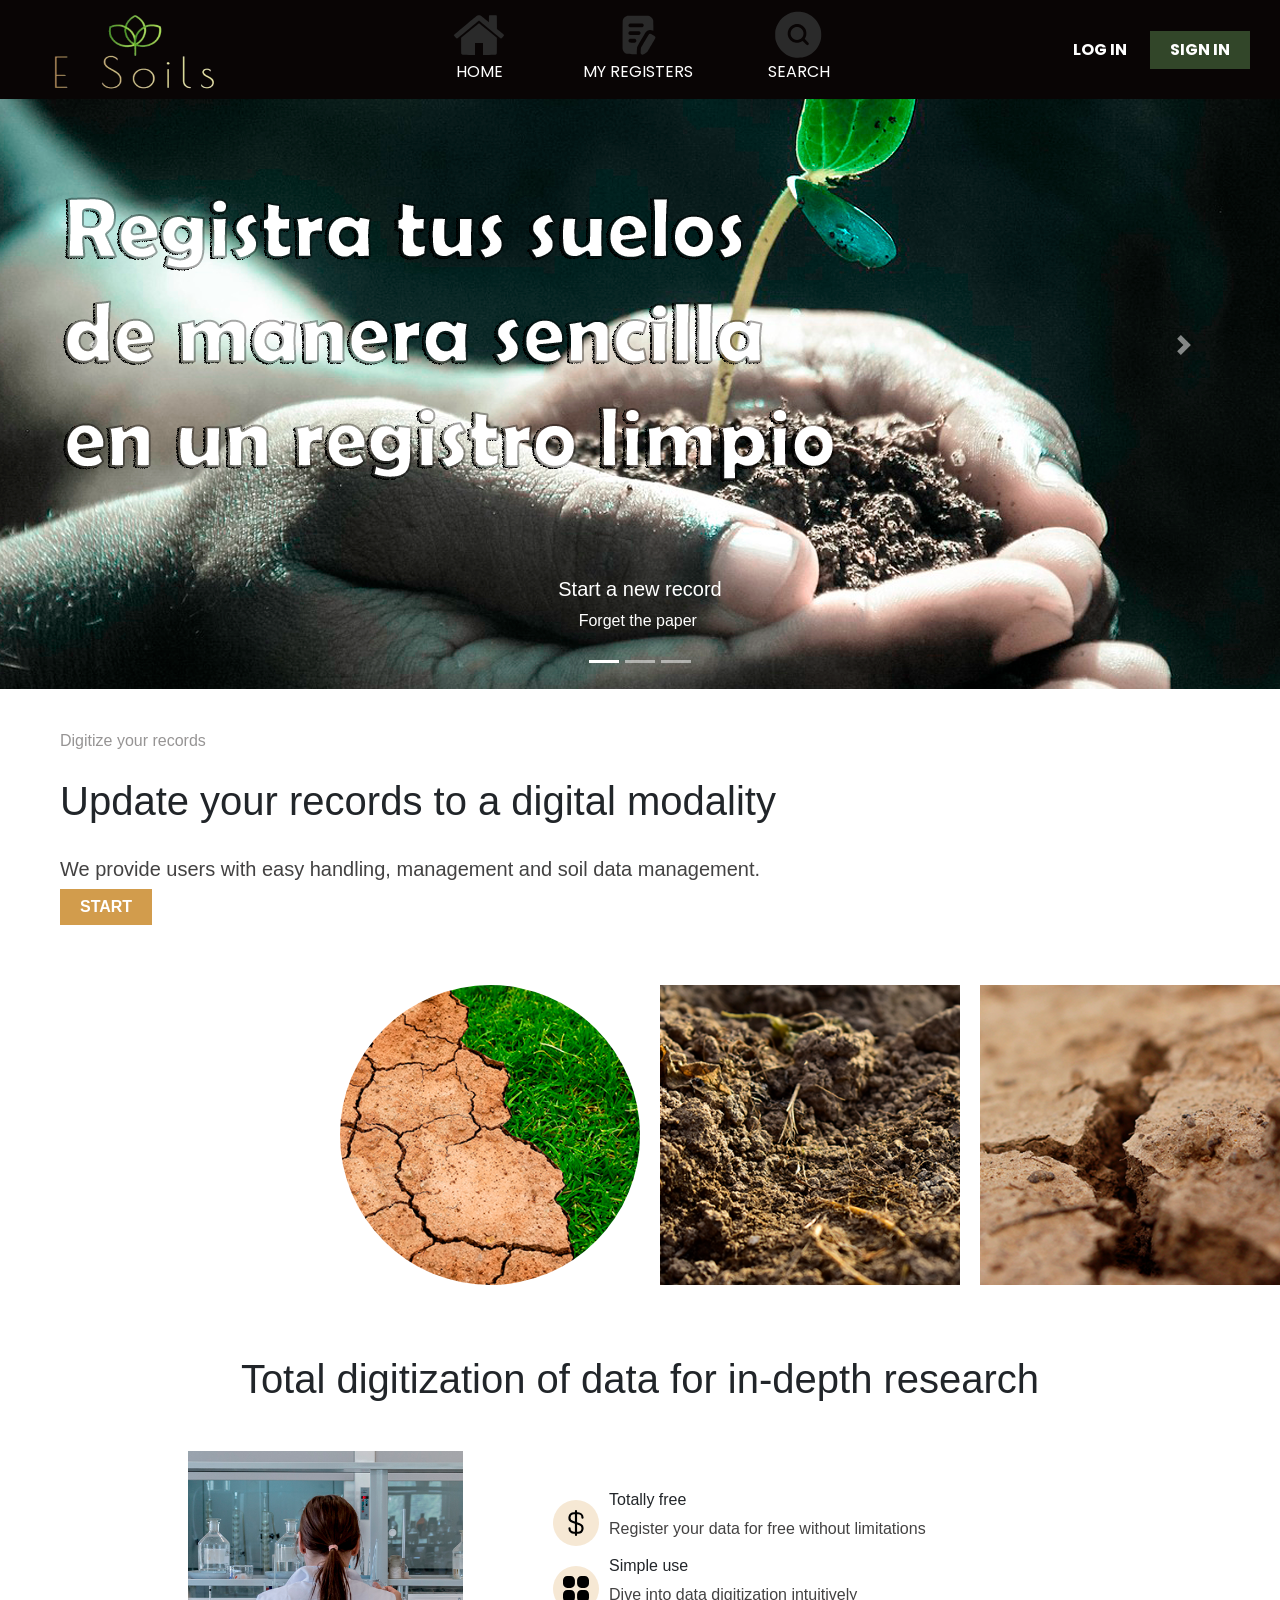
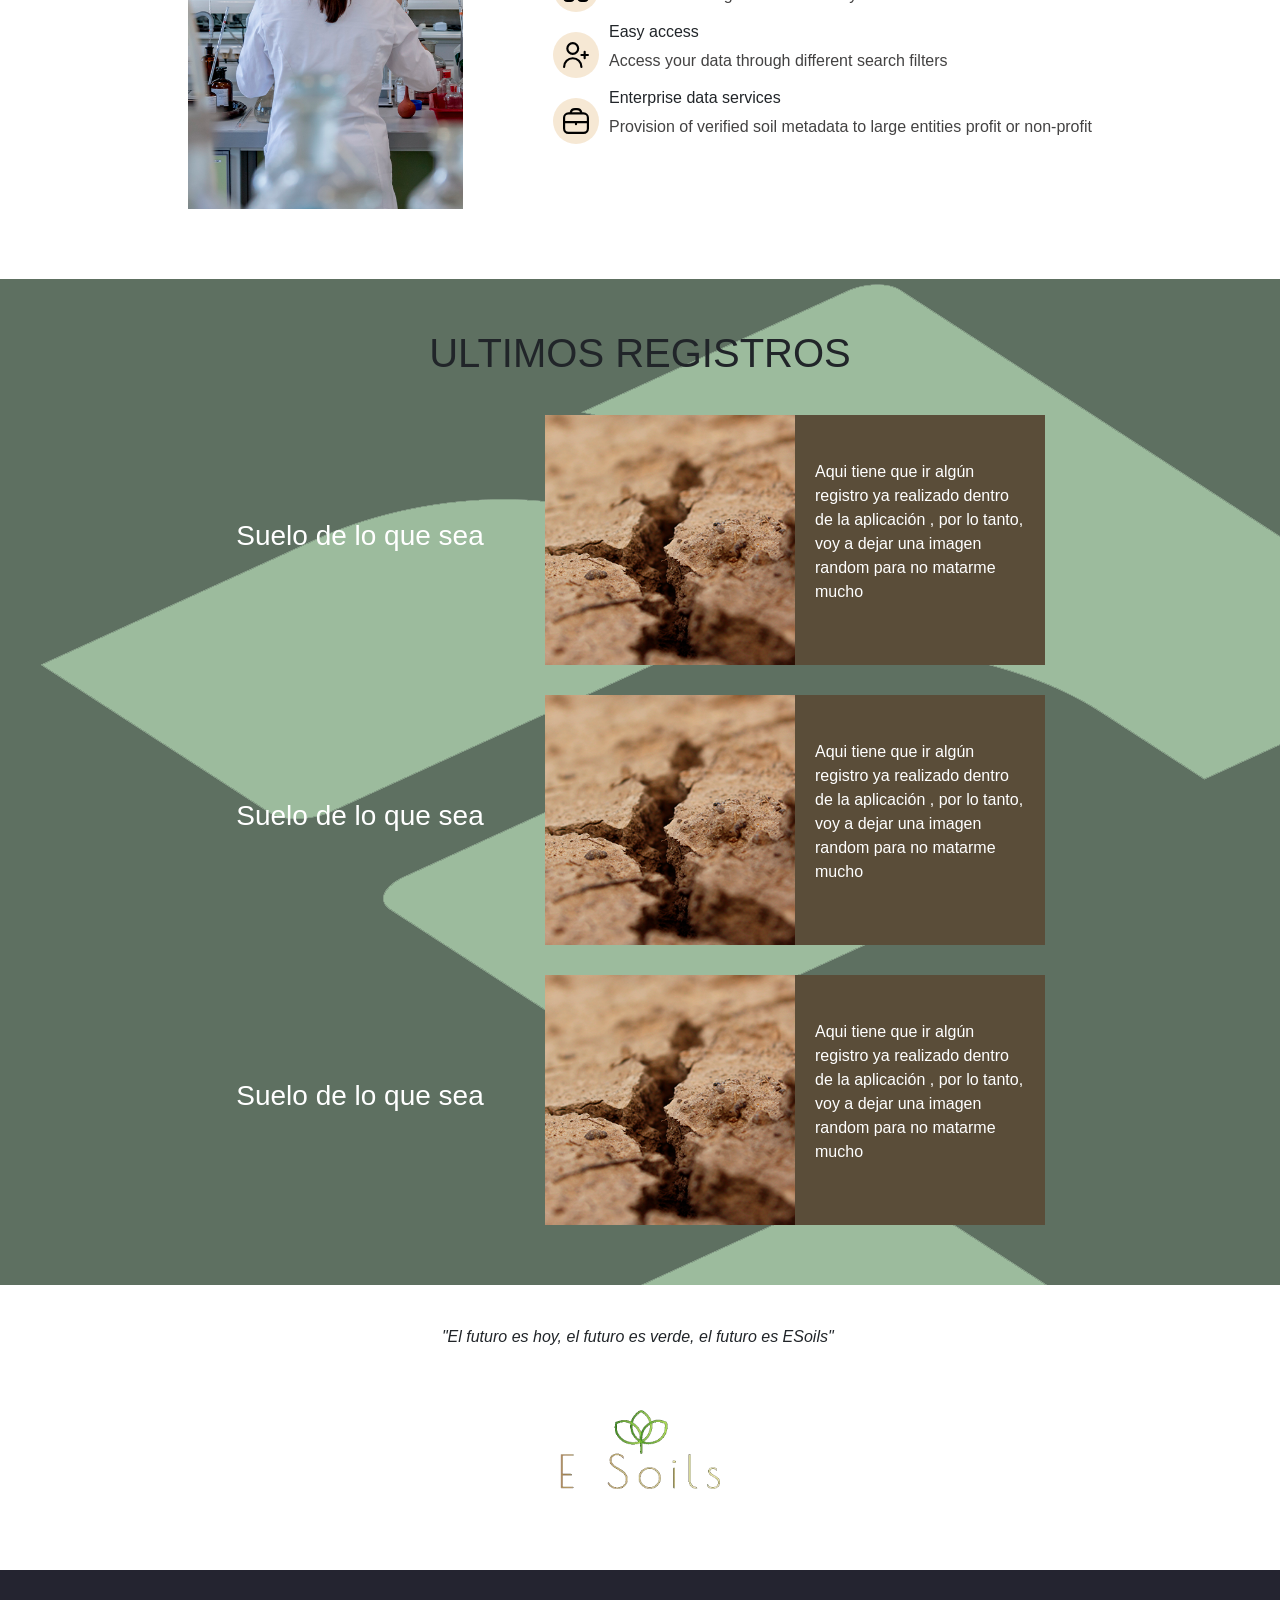
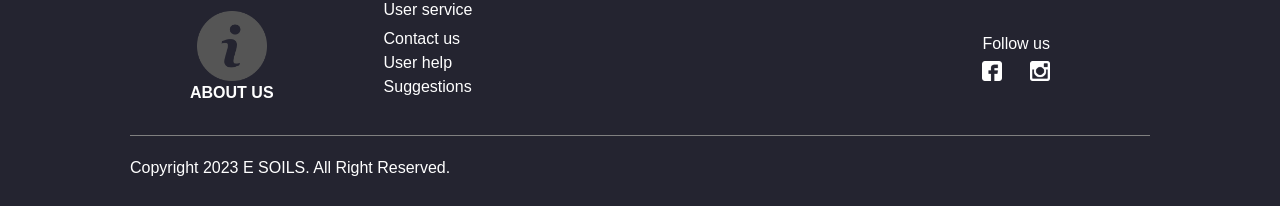
<file: docs/Index.html>
<!-- hola rafa-->
<!doctype html>
<html>
<head>
<meta charset="utf-8">
<meta http-equiv="X-UA-Compatible" content="IE=edge">
<meta name="viewport" content="width=device-width, initial-scale=1.0">
<title>Home</title>
<link href="../ESTILOS/Estilo_Index.css" rel="stylesheet" type="text/css">
<link href="../css/bootstrap-4.4.1.css" rel="stylesheet" type="text/css">
<link rel="preconnect" href="https://fonts.googleapis.com">
<link rel="preconnect" href="https://fonts.gstatic.com" crossorigin>
<link href="https://fonts.googleapis.com/css2?family=Poppins:wght@300&display=swap" rel="stylesheet">
</head>
<body>
	
<header class="Header" >
		<img src="../IMAGENES/Logo.png" width="168.32" height="154" alt="Logo ESoils" class="Logo"/>
		<ul class="menu" >
	  <div id="cont_menu">
		<li class="Boton_nav" onclick= "home()"><img src="../VECTORES/Ícono_home.svg" width="58" height="50" alt="" class="img_navigation"/>HOME</li>
    <li class="Boton_nav" onclick= "mis_registros()"><img src="../VECTORES/registration.svg" width="46" height="50" alt="Registros" class="img_navigation"/> MY REGISTERS</li>
    <li class="Boton_nav" onclick= "busqueda()"><img src="../VECTORES/imagen_2023-06-29_105553808.svg" width="50" height="50" alt="Búsqueda" class="img_navigation">SEARCH</li>  
	  </div>
    
  </ul>
		<div class="Header_loguear">
				  <div class="log" onclick= "login()">
					<div class="Boton_log"> <strong> LOG IN</strong><strong>&nbsp; </strong></div>
		  </div>
				  <div class="Log" onclick= "signin()">
					<div class="Boton_log" id="Registrarse"><strong> SIGN IN </strong> </div>
		  </div>
      </div>
	</header>
	
<section class="Banner">
	<div id="carouselExampleIndicators1" class="carousel slide" data-ride="carousel" style="background-color: grey">
		  <ol class="carousel-indicators">
		    <li data-target="#carouselExampleIndicators1" data-slide-to="0" class="active"></li>
		    <li data-target="#carouselExampleIndicators1" data-slide-to="1"></li>
		    <li data-target="#carouselExampleIndicators1" data-slide-to="2"></li>
      </ol>
		  <div class="carousel-inner" role="listbox">
		    <div class="carousel-item active"> <img class="d-block mx-auto" src="../IMAGENES/1.png" alt="First slide">
		      <div class="carousel-caption">
		        <h5>Start a new record</h5>
		        <p>Forget the paper&nbsp;</p>
	          </div>
	        </div>
		    <div class="carousel-item"> <img class="d-block mx-auto" src="../IMAGENES/2.png" alt="Second slide">
		      <div class="carousel-caption">
		        <h5>Classify your soil according to a strict taxonomic manager</h5>
		        <p>Keep your studies in order</p>
	          </div>
	        </div>
		    <div class="carousel-item"> <img class="d-block mx-auto" src="../IMAGENES/3.png" alt="Third slide">
		      <div class="carousel-caption">
		        <h5>Look at the research of other colleagues</h5>
		        <p>Sharing your studies will help other researchers</p>
	          </div>
	        </div>
      </div>
		  <a class="carousel-control-prev" href="#carouselExampleIndicators1" role="button" data-slide="prev"> <span class="carousel-control-prev-icon" aria-hidden="true"></span> <span class="sr-only">Previous</span> </a> <a class="carousel-control-next" href="#carouselExampleIndicators1" role="button" data-slide="next"> <span class="carousel-control-next-icon" aria-hidden="true"></span> <span class="sr-only">Next</span> </a> </div>
</section>	
<section class="Informacon">
	<div class="Inf1">
		<p class="p1">Digitize your records</p><br>
		<h1>Update your records to a digital modality</h1><br>
		<h5 class="p2">We provide users with easy handling, management and
soil data management.</h5>
		<button class="Boton_iniciar" onclick= "mis_registros()">
			<strong>START</strong>
		</button>
	</div>
  <div class="Inf2">
    <img src="../IMAGENES/Suelo 1.png" width="300" height="300" class="rounded-circle img-fluid" alt="Placeholder image"> 
	  <img src="../IMAGENES/Suelo 3.png" width="300" height="300" class="img-fluid" alt="Placeholder image"> 
    <img src="../IMAGENES/Suelo 2.png" width="300" height="300" class="img-fluid" alt="Placeholder image"> 
	</div>
</section>
<section class="Ventajas">
	<div class="Titulo"> 
	<h1>Total digitization of data for in-depth research</h1>
	</div>
	<div class="Ventajas1">
    <img src="../IMAGENES/investigacion.png" alt="Placeholder image" width="275" height="344" class="img-fluid"> 
	<ul class="Lista_ventajas">
		<li>
			<div class="Ventajas_icon">
				<img src="../VECTORES/1.svg" alt="" width="26" height="26"/> 
			</div>
			<div class="Texto_ventajas">
				<h6>Totally free</h6>
				<h7 class="p2">Register your data for free without limitations</h7>	
			</div>
		</li>
		<li>
			<div class="Ventajas_icon">
				<img src="../VECTORES/2.svg" alt="" width="26" height="26"/>
			</div>
			<div class="Texto_ventajas">
				<h6>Simple use</h6>
				<h7 class="p2">Dive into data digitization intuitively</h7>
			</div>
			 </li>
		<li>
			<div class="Ventajas_icon">
				<img src="../VECTORES/3.svg" alt="" width="26" height="26"/>			
			</div>
			<div class="Texto_ventajas">
				<h6>Easy access</h6>
				<h7 class="p2">Access your data through different search filters</h7>
			</div>
			
			</li>
		<li>
			<div class="Ventajas_icon">
				<img src="../VECTORES/4.svg" alt="" width="26" height="26"/>
			</div>	
			<div class="Texto_ventajas">
				<h6>Enterprise data services</h6>
				<h7 class="p2">Provision of verified soil metadata to large entities
profit or non-profit</h7>		
			</div>	
		</li>
		</ul>
	</div>
</section>
<section class="Ultimos_Registros">
	<div class="Seccion_reg">
	  <div class="Titulo" id="Titulo2"> 
			<h1>ULTIMOS REGISTROS</h1>
		</div>
		<div class="Registros_bdd">
		<div class="Registro_suelo">
	  		<div class="Encabezado">
			  <h3>Suelo de lo que sea</h3>
			</div>
			<div class="Imagen_registro">
			<img src="../IMAGENES/Suelo 2.png" class="img-fluid" alt="Placeholder image">
			</div>
			<div class="Texto_registro">
				<p>Aqui tiene que ir algún registro
				ya realizado dentro de 
				la aplicación , por lo tanto, 
				voy a dejar una imagen random
				para no matarme mucho</p>
			</div>
	     </div>
		 <div class="Registro_suelo">
	  		<div class="Encabezado">
			  <h3>Suelo de lo que sea</h3>
			</div>
			<div class="Imagen_registro">
			<img src="../IMAGENES/Suelo 2.png" class="img-fluid" alt="Placeholder image">
			</div>
			<div class="Texto_registro">
				<p>Aqui tiene que ir algún registro
				ya realizado dentro de 
				la aplicación , por lo tanto, 
				voy a dejar una imagen random
				para no matarme mucho</p>
			</div>
	     </div>
	     <div class="Registro_suelo">
	  		<div class="Encabezado">
			  <h3>Suelo de lo que sea</h3>
			</div>
			<div class="Imagen_registro">
			<img src="../IMAGENES/Suelo 2.png" class="img-fluid" alt="Placeholder image">
			</div>
			<div class="Texto_registro">
				<p>Aqui tiene que ir algún registro
				ya realizado dentro de 
				la aplicación , por lo tanto, 
				voy a dejar una imagen random
				para no matarme mucho</p>
			</div>
	     </div>
		</div>
  </div>
	</section>
<section class="Marca">
	<div class="Eslogan">
	<p><em>"El futuro es hoy, el futuro es verde, el futuro es ESoils"&nbsp;</em></p>
	</div>
  <div class="Brand">
	<img src="../IMAGENES/Logo.png" class="img-fluid" alt="Logo E Soils"> 
	</div>
</section>
<footer class="Footer">
<div class="Antes_linea">
	<div class="F1">
		<div class="About" onclick= "aboutus()" >
		  <img src="../VECTORES/About.png" width="70" height="70" alt="" class="img_navigation"/><strong>ABOUT US</strong>
    </div>
    <ul>
		  <li><h6>User service</h6></li>
		  <li class="Link">Contact us</li>
		  <li class="Link">User help</li>
		  <li class="Link">Suggestions</li>
	  </ul>
		
	</div>
    
    <div class="Redes">
	  <div class="Follow">
	  	  <h6>Follow us</h6>
	    </div>
      <div class="Social">
	    <img src="../VECTORES/facebook.png" width="20" height="20" alt=""/> 
		  <img src="../VECTORES/Instagra,.png" width="20" height="20" alt=""/> 
	    </div>
    </div>
    </div>
	<div class="Linea"></div>
<p class="Copy">Copyright 2023 E SOILS. All Right Reserved.</p>
</footer>
<script src="../js/jquery-3.4.1.min.js"></script>
<script src="../js/popper.min.js"></script>
<script src="../js/bootstrap-4.4.1.js"></script>
<script src="../js/Interaccion_Paginas.js"></script>
</body>
</html>
</file>
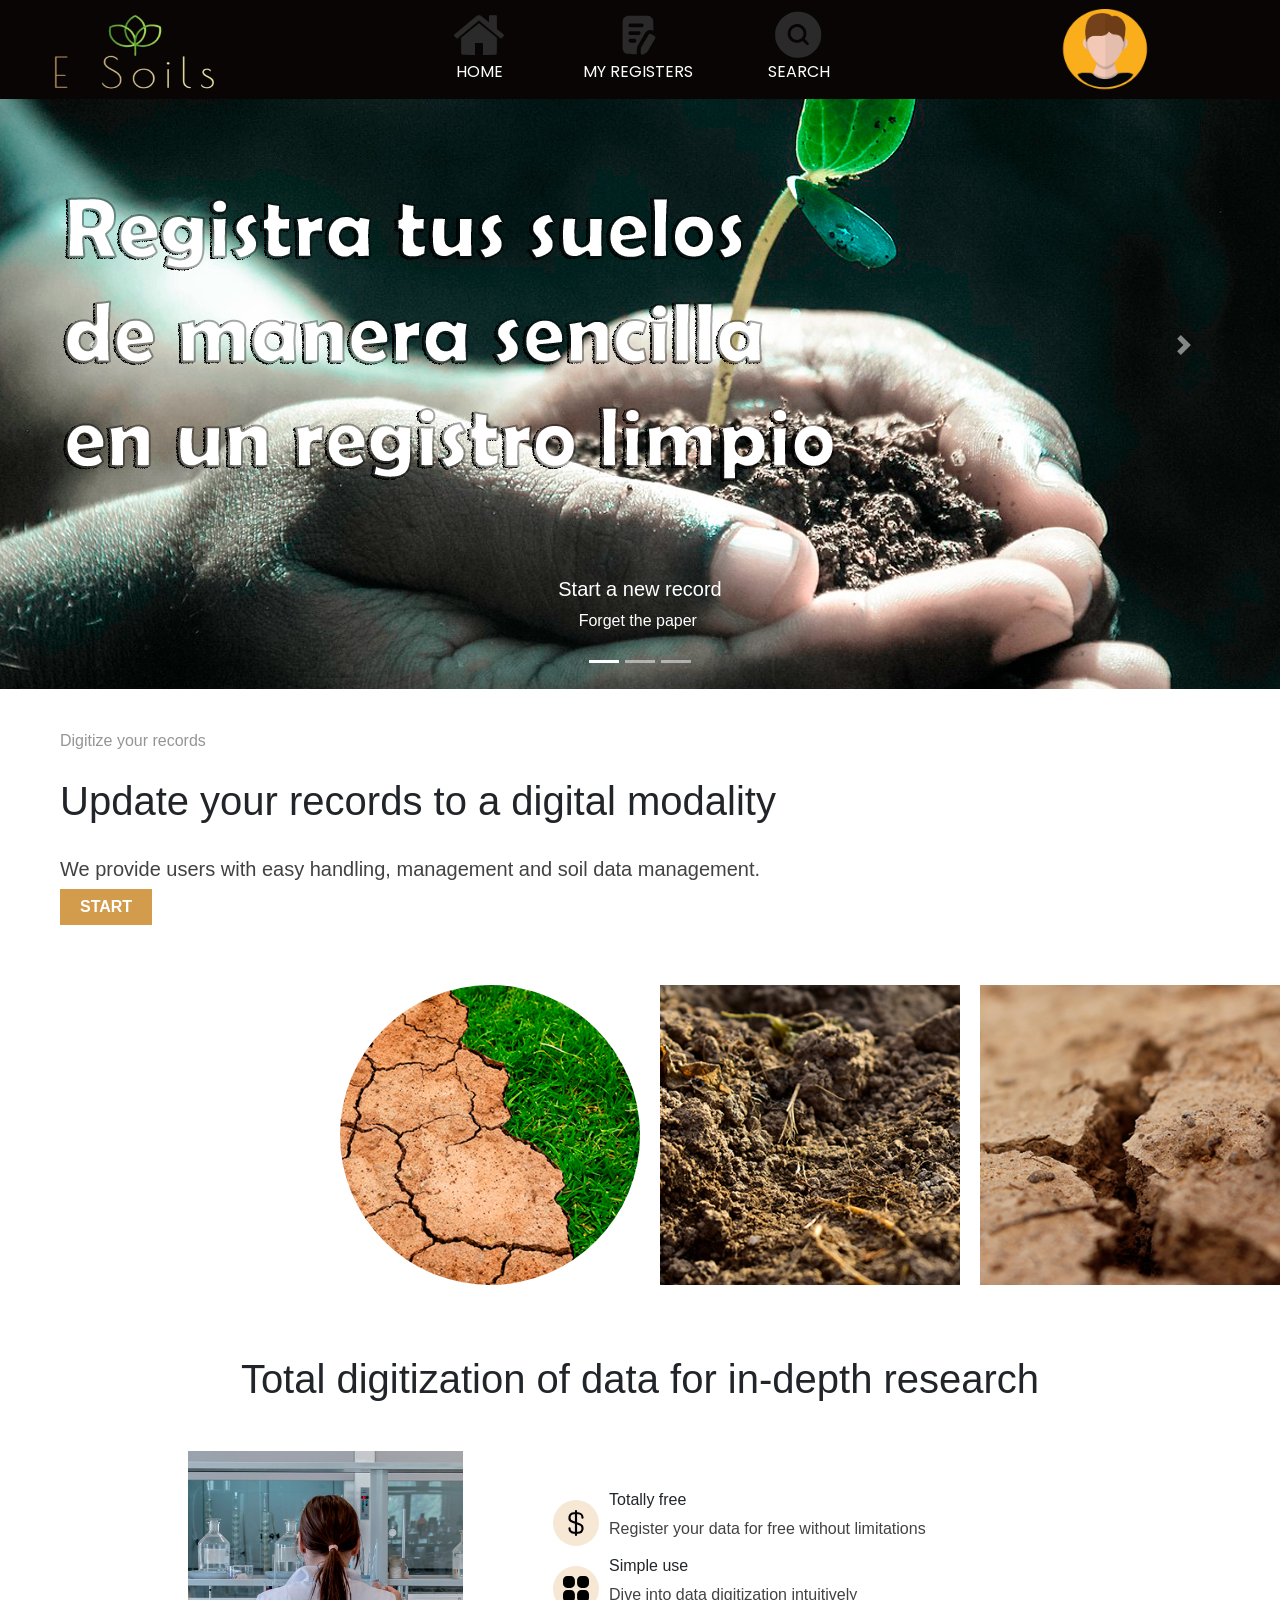
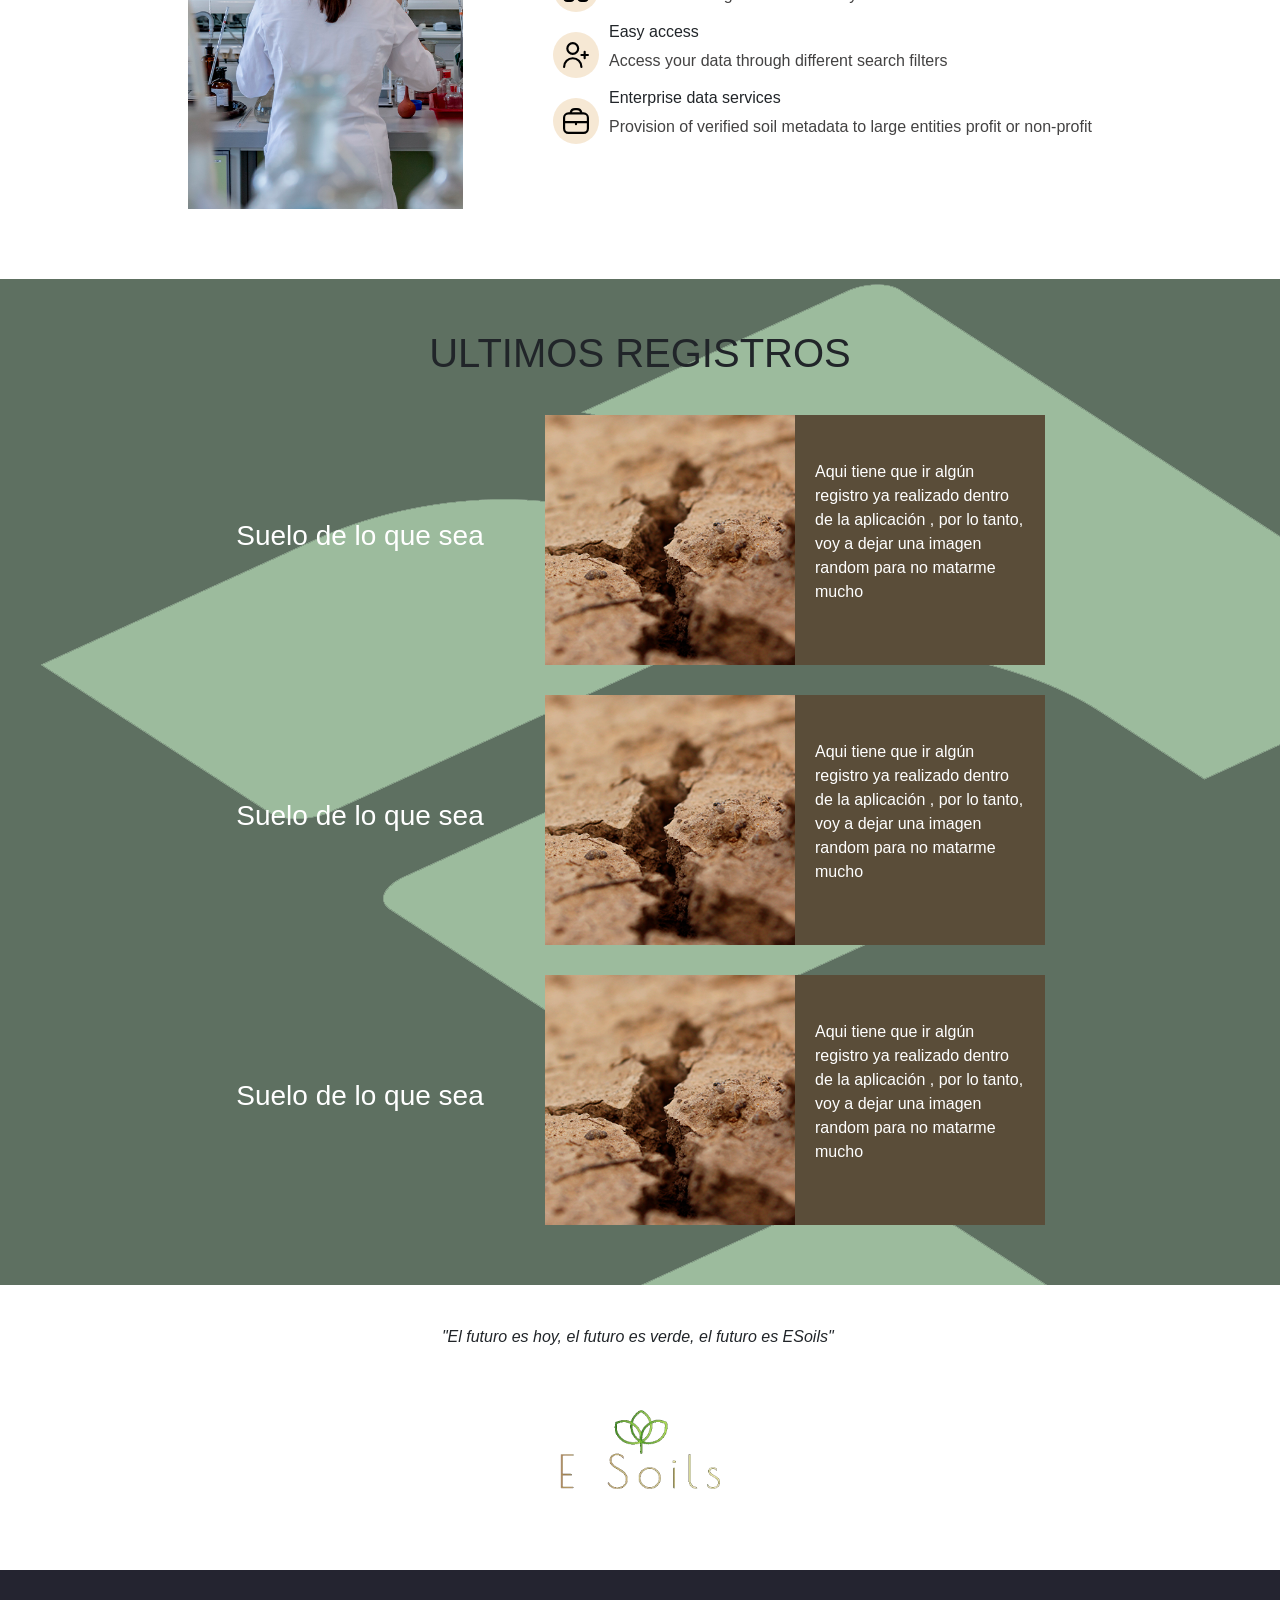
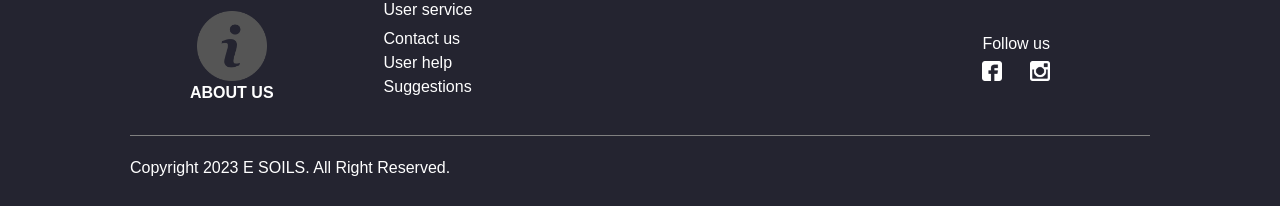
<file: PAGINAS/Index.html>
<!-- hola rafa-->
<!doctype html>
<html>

<head>
	<meta charset="utf-8">
	<meta http-equiv="X-UA-Compatible" content="IE=edge">
	<meta name="viewport" content="width=device-width, initial-scale=1.0">
	<title>Home</title>
	<link href="../ESTILOS/Estilo_Index.css" rel="stylesheet" type="text/css">
	<link href="../css/bootstrap-4.4.1.css" rel="stylesheet" type="text/css">
	<link rel="preconnect" href="https://fonts.googleapis.com">
	<link rel="preconnect" href="https://fonts.gstatic.com" crossorigin>
	<link href="https://fonts.googleapis.com/css2?family=Poppins:wght@300&display=swap" rel="stylesheet">
</head>

<body>

	<header class="Header"  id="header">
		<img src="../IMAGENES/Logo.png" width="168.32" height="154" alt="Logo ESoils" class="Logo"/>
		<ul class="menu" >
	  <div id="cont_menu">
		<li class="Boton_nav" onclick= "home()"><img src="../VECTORES/Ícono_home.svg" width="58" height="50" alt="" class="img_navigation"/>HOME</li>
    <li class="Boton_nav" onclick= "mis_registros()"><img src="../VECTORES/registration.svg" width="46" height="50" alt="Registros" class="img_navigation"/> MY REGISTERS</li>
    <li class="Boton_nav" onclick= "busqueda()"><img src="../VECTORES/imagen_2023-06-29_105553808.svg" width="50" height="50" alt="Búsqueda" class="img_navigation">SEARCH</li>  
	  </div>
    
  </ul>
		<div class="Header_loguear">
				  <div class="log" onclick= "login()">
					<div class="Boton_log"> <strong> LOG IN</strong><strong>&nbsp; </strong></div>
		  </div>
				  <div class="Log" onclick= "signin()">
					<div class="Boton_log" id="Registrarse"><strong> SIGN IN </strong> </div>
		  </div>
      </div>
	</header>

	<section class="Banner">
		<div id="carouselExampleIndicators1" class="carousel slide" data-ride="carousel" style="background-color: grey">
			<ol class="carousel-indicators">
				<li data-target="#carouselExampleIndicators1" data-slide-to="0" class="active"></li>
				<li data-target="#carouselExampleIndicators1" data-slide-to="1"></li>
				<li data-target="#carouselExampleIndicators1" data-slide-to="2"></li>
			</ol>
			<div class="carousel-inner" role="listbox">
				<div class="carousel-item active"> <img class="d-block mx-auto" src="../IMAGENES/1.png"
						alt="First slide">
					<div class="carousel-caption">
						<h5>Start a new record</h5>
						<p>Forget the paper&nbsp;</p>
					</div>
				</div>
				<div class="carousel-item"> <img class="d-block mx-auto" src="../IMAGENES/2.png" alt="Second slide">
					<div class="carousel-caption">
						<h5>Classify your soil according to a strict taxonomic manager</h5>
						<p>Keep your studies in order</p>
					</div>
				</div>
				<div class="carousel-item"> <img class="d-block mx-auto" src="../IMAGENES/3.png" alt="Third slide">
					<div class="carousel-caption">
						<h5>Look at the research of other colleagues</h5>
						<p>Sharing your studies will help other researchers</p>
					</div>
				</div>
			</div>
			<a class="carousel-control-prev" href="#carouselExampleIndicators1" role="button" data-slide="prev"> <span
					class="carousel-control-prev-icon" aria-hidden="true"></span> <span class="sr-only">Previous</span>
			</a> <a class="carousel-control-next" href="#carouselExampleIndicators1" role="button" data-slide="next">
				<span class="carousel-control-next-icon" aria-hidden="true"></span> <span class="sr-only">Next</span>
			</a>
		</div>
	</section>
	<section class="Informacon">
		<div class="Inf1">
			<p class="p1">Digitize your records</p><br>
			<h1>Update your records to a digital modality</h1><br>
			<h5 class="p2">We provide users with easy handling, management and
				soil data management.</h5>
			<button class="Boton_iniciar" onclick="mis_registros()">
				<strong>START</strong>
			</button>
		</div>
		<div class="Inf2">
			<img src="../IMAGENES/Suelo 1.png" width="300" height="300" class="rounded-circle img-fluid"
				alt="Placeholder image">
			<img src="../IMAGENES/Suelo 3.png" width="300" height="300" class="img-fluid" alt="Placeholder image">
			<img src="../IMAGENES/Suelo 2.png" width="300" height="300" class="img-fluid" alt="Placeholder image">
		</div>
	</section>
	<section class="Ventajas">
		<div class="Titulo">
			<h1>Total digitization of data for in-depth research</h1>
		</div>
		<div class="Ventajas1">
			<img src="../IMAGENES/investigacion.png" alt="Placeholder image" width="275" height="344" class="img-fluid">
			<ul class="Lista_ventajas">
				<li>
					<div class="Ventajas_icon">
						<img src="../VECTORES/1.svg" alt="" width="26" height="26" />
					</div>
					<div class="Texto_ventajas">
						<h6>Totally free</h6>
						<h7 class="p2">Register your data for free without limitations</h7>
					</div>
				</li>
				<li>
					<div class="Ventajas_icon">
						<img src="../VECTORES/2.svg" alt="" width="26" height="26" />
					</div>
					<div class="Texto_ventajas">
						<h6>Simple use</h6>
						<h7 class="p2">Dive into data digitization intuitively</h7>
					</div>
				</li>
				<li>
					<div class="Ventajas_icon">
						<img src="../VECTORES/3.svg" alt="" width="26" height="26" />
					</div>
					<div class="Texto_ventajas">
						<h6>Easy access</h6>
						<h7 class="p2">Access your data through different search filters</h7>
					</div>

				</li>
				<li>
					<div class="Ventajas_icon">
						<img src="../VECTORES/4.svg" alt="" width="26" height="26" />
					</div>
					<div class="Texto_ventajas">
						<h6>Enterprise data services</h6>
						<h7 class="p2">Provision of verified soil metadata to large entities
							profit or non-profit</h7>
					</div>
				</li>
			</ul>
		</div>
	</section>
	<section class="Ultimos_Registros">
		<div class="Seccion_reg">
			<div class="Titulo" id="Titulo2">
				<h1>ULTIMOS REGISTROS</h1>
			</div>
			<div class="Registros_bdd">
				<div class="Registro_suelo">
					<div class="Encabezado">
						<h3>Suelo de lo que sea</h3>
					</div>
					<div class="Imagen_registro">
						<img src="../IMAGENES/Suelo 2.png" class="img-fluid" alt="Placeholder image">
					</div>
					<div class="Texto_registro">
						<p>Aqui tiene que ir algún registro
							ya realizado dentro de
							la aplicación , por lo tanto,
							voy a dejar una imagen random
							para no matarme mucho</p>
					</div>
				</div>
				<div class="Registro_suelo">
					<div class="Encabezado">
						<h3>Suelo de lo que sea</h3>
					</div>
					<div class="Imagen_registro">
						<img src="../IMAGENES/Suelo 2.png" class="img-fluid" alt="Placeholder image">
					</div>
					<div class="Texto_registro">
						<p>Aqui tiene que ir algún registro
							ya realizado dentro de
							la aplicación , por lo tanto,
							voy a dejar una imagen random
							para no matarme mucho</p>
					</div>
				</div>
				<div class="Registro_suelo">
					<div class="Encabezado">
						<h3>Suelo de lo que sea</h3>
					</div>
					<div class="Imagen_registro">
						<img src="../IMAGENES/Suelo 2.png" class="img-fluid" alt="Placeholder image">
					</div>
					<div class="Texto_registro">
						<p>Aqui tiene que ir algún registro
							ya realizado dentro de
							la aplicación , por lo tanto,
							voy a dejar una imagen random
							para no matarme mucho</p>
					</div>
				</div>
			</div>
		</div>
	</section>
	<section class="Marca">
		<div class="Eslogan">
			<p><em>"El futuro es hoy, el futuro es verde, el futuro es ESoils"&nbsp;</em></p>
		</div>
		<div class="Brand">
			<img src="../IMAGENES/Logo.png" class="img-fluid" alt="Logo E Soils">
		</div>
	</section>
	<footer class="Footer">
		<div class="Antes_linea">
			<div class="F1">
				<div class="About" onclick="aboutus()">
					<img src="../VECTORES/About.png" width="70" height="70" alt=""
						class="img_navigation" /><strong>ABOUT US</strong>
				</div>
				<ul>
					<li>
						<h6>User service</h6>
					</li>
					<li class="Link">Contact us</li>
					<li class="Link">User help</li>
					<li class="Link">Suggestions</li>
				</ul>

			</div>

			<div class="Redes">
				<div class="Follow">
					<h6>Follow us</h6>
				</div>
				<div class="Social">
					<img src="../VECTORES/facebook.png" width="20" height="20" alt="" />
					<img src="../VECTORES/Instagra,.png" width="20" height="20" alt="" />
				</div>
			</div>
		</div>
		<div class="Linea"></div>
		<p class="Copy">Copyright 2023 E SOILS. All Right Reserved.</p>
	</footer>
	<script src="../js/jquery-3.4.1.min.js"></script>
	<script src="../js/popper.min.js"></script>
	<script src="../js/bootstrap-4.4.1.js"></script>
	<script src="../js/Interaccion_Paginas.js"></script>
	<script src="../js/encabezado.js"></script>
</body>

</html>
</file>
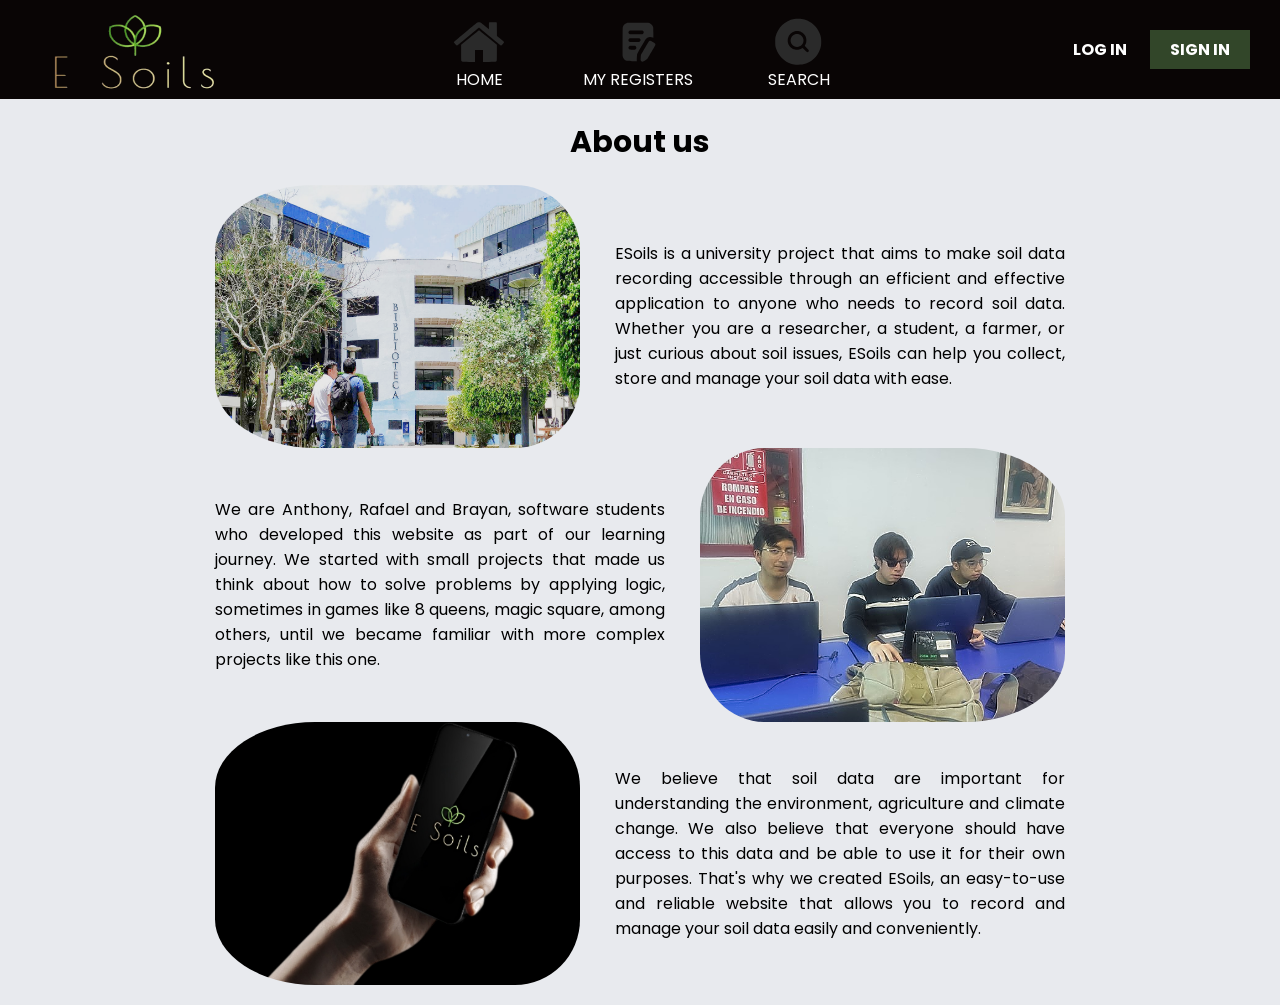
<file: docs/About_us.html>
<!doctype html>
<html>
<head>
<meta charset="utf-8">
<title>Register</title>
<link href="../ESTILOS/Estilo_Index.css" rel="stylesheet" type="text/css">
<link href="../ESTILOS/Estilo_opciones_mis_registros.css" rel="stylesheet" type="text/css">
<link rel="preconnect" href="https://fonts.googleapis.com">
<link rel="preconnect" href="https://fonts.gstatic.com" crossorigin>
<link href="https://fonts.googleapis.com/css2?family=Poppins&display=swap" rel="stylesheet">
<link href="https://fonts.googleapis.com/css2?family=Aleo:wght@500&display=swap" rel="stylesheet">
<link href="https://fonts.googleapis.com/css2?family=DM+Sans:wght@100&display=swap" rel="stylesheet">
</head>

<body>
<header class="Header" >
		<img src="../IMAGENES/Logo.png" width="168.32" height="154" alt="Logo ESoils" class="Logo"/>
		<ul class="menu" >
	  <div id="cont_menu">
		<li class="Boton_nav" onclick= "home()"><img src="../VECTORES/Ícono_home.svg" width="58" height="50" alt="" class="img_navigation"/>HOME</li>
    <li class="Boton_nav" onclick= "mis_registros()"><img src="../VECTORES/registration.svg" width="46" height="50" alt="Registros" class="img_navigation"/> MY REGISTERS</li>
    <li class="Boton_nav" onclick= "busqueda()"><img src="../VECTORES/imagen_2023-06-29_105553808.svg" width="50" height="50" alt="Búsqueda" class="img_navigation">SEARCH</li>  
	  </div>
    
  </ul>
		<div class="Header_loguear">
				  <div class="log" onclick= "login()">
					<div class="Boton_log"> <strong> LOG IN</strong><strong>&nbsp; </strong></div>
		  </div>
				  <div class="Log" onclick= "signin()">
					<div class="Boton_log" id="Registrarse"><strong> SIGN IN </strong> </div>
		  </div>
      </div>
	</header>
	<section class="Data data_about">
		
		<div id="cont_img" class="cont_img_about">
			<h1 class="Titulo_propiedades about">About us</h1>
		<div class="sec_img">
			<img src="../IMAGENES/Universidad_Biblioteca.png" width="400" alt="" class="img_about img_right"/>
			<div class="cont_txt">
				<p>ESoils is a university project that aims to make soil data recording accessible through an efficient and effective application to anyone who needs to record soil data. Whether you are a researcher, a student, a farmer, or just curious about soil issues, ESoils can help you collect, store and manage your soil data with ease.</p>	
			</div>
		</div>
			<div class="sec_img about_cont">
			<img src="../IMAGENES/Foto_Grupo.png" width="400" alt="" class="img_about img_left"/>
			<div class="cont_txt">
				<p>We are Anthony, Rafael and Brayan, software students who developed this website as part of our learning journey. We started with small projects that made us think about how to solve problems by applying logic, sometimes in games like 8 queens, magic square, among others, until we became familiar with more complex projects like this one.
</p>	
			</div>
		</div>
			<div class="sec_img">
			<img src="../IMAGENES/LogoEnCelular.png" width="400" alt="" class="img_about img_right"/>
			<div class="cont_txt">
				<p>We believe that soil data are important for understanding the environment, agriculture and climate change. We also believe that everyone should have access to this data and be able to use it for their own purposes. That's why we created ESoils, an easy-to-use and reliable website that allows you to record and manage your soil data easily and conveniently.</p>	
			</div>
		</div>
		</div>
		
	</section>
	<script src="../js/Interaccion_Paginas.js"></script>
</body>
</html>
</file>
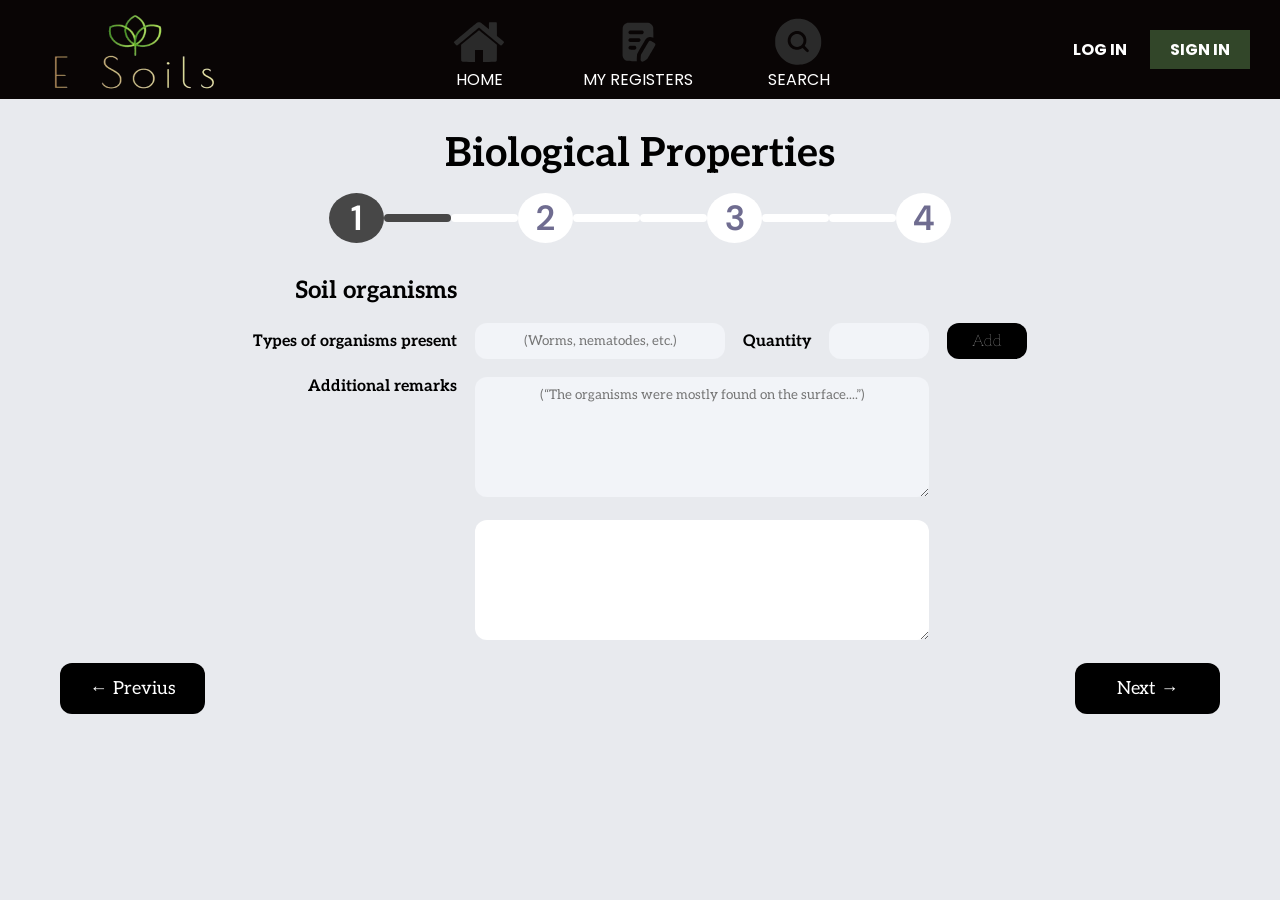
<file: docs/Biologicas-1.html>
<!doctype html>
<html>

<head>
  <meta charset="utf-8">
  <title>Register</title>
  <link href="../ESTILOS/Estilo_Index.css" rel="stylesheet" type="text/css">
  <link href="../ESTILOS/Estilo_Formularios.css" rel="stylesheet" type="text/css">
  <link rel="preconnect" href="https://fonts.googleapis.com">
  <link rel="preconnect" href="https://fonts.gstatic.com" crossorigin>
  <link href="https://fonts.googleapis.com/css2?family=Poppins&display=swap" rel="stylesheet">
  <link href="https://fonts.googleapis.com/css2?family=Aleo:wght@500&display=swap" rel="stylesheet">
  <link href="https://fonts.googleapis.com/css2?family=DM+Sans:wght@100&display=swap" rel="stylesheet">
  <link rel="stylesheet" href="../ESTILOS/Estilo_Steps.css" type="text/css">
</head>

<body>
  <header class="Header">
    <img src="../IMAGENES/Logo.png" width="168.32" height="154" alt="Logo ESoils" class="Logo" />
    <ul class="menu">
      <div id="cont_menu">
        <li class="Boton_nav" onclick="home()"><img src="../VECTORES/Ícono_home.svg" width="58" height="50" alt=""
            class="img_navigation" />HOME</li>
        <li class="Boton_nav" onclick="mis_registros()"><img src="../VECTORES/registration.svg" width="46" height="50"
            alt="Registros" class="img_navigation" /> MY REGISTERS</li>
        <li class="Boton_nav" onclick="busqueda()"><img src="../VECTORES/imagen_2023-06-29_105553808.svg" width="50"
            height="50" alt="Búsqueda" class="img_navigation">SEARCH</li>
      </div>

    </ul>
    <div class="Header_loguear">
      <div class="log" onclick="login()">
        <div class="Boton_log"> <strong> LOG IN</strong><strong>&nbsp; </strong></div>
      </div>
      <div class="Log" onclick="signin()">
        <div class="Boton_log" id="Registrarse"><strong> SIGN IN </strong> </div>
      </div>
    </div>
  </header>
  <section class="Data">
    <form action="http://localhost:3000/postBiologicas" method="post" id="formPrincipal">
      <h1 class="Titulo_propiedades">Biological Properties</h1>
      <div class="form-step form-step-active">

        <!-- Progress bar 1-->
        <div class="nav_steps">
          <a href="#" class="dot">1</a>
          <a href="#" class="line"></a>

          <a href="#" class="line bg_wh"></a>
          <a href="#" class="dot bg_wh">2</a>
          <a href="#" class="line bg_wh"></a>

				
			<a href="#" class="line bg_wh"></a> 
			<a href="#" class="dot bg_wh">3</a> 
			<a href="#" class="line bg_wh"></a> 
			
			<a href="#" class="line bg_wh"></a> 
			<a href="#" class="dot bg_wh">4</a> 
			</div>
		  
    <div class="contenedor_form">
      <table>
        <tr>
          <th class="subtitles">Soil organisms</th>
          <th colspan="4"></th>
        </tr>
        <tr>
          <form name="formSec1" action="http://localhost:3000/postBiologicasSub1" method="post" id="formSecund1">
            <th>Types of organisms present</th>
            <td><input type="text" name="organism" class="valores txt_value_biological" id ="organismsPresent" placeholder="(Worms, nematodes, etc.)"></td>
            <th>Quantity</th>
            <td><input type="number" name="number_organism" id="numOrganisms" class="valores" min="1"></td>
            <td><button type="submit" class="submit btn_añadir">Add</button> </td>
          </form>
          
        </tr>
        <tr>
          <th class="td_top">Additional remarks</th>
          <td colspan="3"><textarea id="txtOrganisms" name="organisms_description" class="valores txtarea_biological" placeholder="(“The organisms were mostly found on the surface....”)"></textarea></td>
          <td></td>
        </tr>
        <tr>
          <th></th>
          <th colspan="3"><textarea class="valores txtarea_biological bg_wh_txt"></textarea></th>
          <td></td>
        </tr>
      </table>
    </div>
    <div class="Botones_sumbit">
    	<a href="#" class="submit btn-prev">← Previus</a>
		<a href="#" class="submit btn-next">Next →</a>
    </div>
		  </div>
	  
	  <div class="form-step">
			 <!-- Progress bar 2-->
				<div class="nav_steps"> 
				  <a href="Biologicas-1.html" class="dot bg_wh">1</a> 
				  <a href="#" class="line bg_wh"></a> 

          <a href="#" class="line"></a>
          <a href="#" class="dot">2</a>
          <a href="#" class="line"></a>

          <a href="#" class="line bg_wh"></a>
          <a href="#" class="dot bg_wh">3</a>
          <a href="#" class="line bg_wh"></a>

          <a href="#" class="line bg_wh"></a>
          <a href="#" class="dot bg_wh">4</a>
        </div>

        <div class="contenedor_form">
          <table>
            <tr>
              <th class="subtitles">Microbial activity</th>
              <th colspan="2"></th>
            </tr>
            <tr>
              <th>Type of microbial activity</th>
              <td colspan="2"><input type="text" name="microbial_activity" class="valores txt_value_biological_2"
                  placeholder="(Worms, nematodes, etc.)"></td>
            </tr>
            <tr>
              <th class="td_top">Intensity of activity</th>
              <td colspan="2">
                <div class="select_box">
                  <select name="microbial_intensity" id="">
                    <option value="High">High</option>
                    <option value="Medium">Medium</option>
                    <option value="Low">Low</option>
                  </select>
                </div>
              </td>
            </tr>
            <tr>
              <th class="td_top">Additional remarks</th>
              <td colspan="2"><textarea class="valores txtarea_biological" name="microbial_description"
                  placeholder="(“A strong smell of decomposition and presence of mycelium in the soil was observed”)."></textarea>
              </td>
            </tr>
            <tr>
              <th class="subtitles">Microbial biomass</th>
              <th colspan="2"></th>
            </tr>
            <tr>
              <th class="td_top">Measurement method</th>
              <td colspan="2">
                <div>
                  <select id="" class="select_box" name="biomass_method">
                    <option value="Total organic carbon method">Total organic carbon method</option>
                    <option value="Chlorophyll a method">Chlorophyll a method</option>
                    <option value="Microbial phosphorus method">Microbial phosphorus method</option>
                    <option value="Microbial nitrogen method">Microbial nitrogen method</option>
                  </select>
                </div>
              </td>
            </tr>
            <tr>
              <th class="td_top">Measurement results</th>
              <td><input name="biomass_results" type="number" class="valores"><b class="unit_measure">mg/g soil</b></td>
            </tr>
            <tr>
              <th class="td_top">Additional remarks</th>
              <td colspan="2"><textarea class="valores txtarea_biological" name="biomass_description"
                  placeholder="(“Values indicate moderate microbial biomass in the soil.”)."></textarea></td>
            </tr>
          </table>
        </div>
        <div class="Botones_sumbit">
          <a href="#" class="submit btn-prev">← Previus</a>
          <a href="#" class="submit btn-next">Next →</a>
        </div>
      </div>
      <div class="form-step">

        <!-- Progress bar 3-->
        <div class="nav_steps">
          <a href="Biologicas-1.html" class="dot bg_wh">1</a>
          <a href="#" class="line bg_wh"></a>

          <a href="#" class="line bg_wh"></a>
          <a href="#" class="dot bg_wh">2</a>
          <a href="#" class="line bg_wh"></a>

          <a href="#" class="line"></a>
          <a href="#" class="dot">3</a>
          <a href="#" class="line"></a>

          <a href="#" class="line bg_wh"></a>
          <a href="#" class="dot bg_wh">4</a>
        </div>
        <div class="contenedor_form">
          <table>
            <tr>
              <th class="subtitles">Macroinvertebrates</th>
              <th colspan="4"></th>
            </tr>
            <tr>
              <form action="http://localhost:3000/postBiologicas2" method="post" id="formSec2">
                <th>Types of macroinvertebrates</th>
                <td><input type="text" id="macroinvertebrates" name="macroinvertebrates" class="valores txt_value_biological" placeholder="(Beetles, mealybugs, etc.)"></td>
                <th>Quantity</th>
                <td><input type="number" id="numInvertebrates" name="number_macroinvertebrates" class="valores" min="1"></td>
                <td><button type="submit" class="submit btn_añadir">Add</button></td>
              </form>
            </tr>
            <tr>
              <th class="td_top">Additional remarks</th>
              <td colspan="3"><textarea  id="txtMacroinvertebrates" class="valores txtarea_biological" name="macroinvertebrates_description"
                  placeholder="(“Macroinvertebrates were mostly found on the surface....”)"></textarea></td>
              <td></td>
            </tr>
            <tr>
              <th></th>
              <th colspan="3"><textarea class="valores txtarea_biological bg_wh_txt"></textarea></th>
              <td></td>
            </tr>
          </table>
        </div>
        <div class="Botones_sumbit">
          <a href="#" class="submit btn-prev">← Previus</a>
          <a href="#" class="submit btn-next">Next →</a>
        </div>
      </div>
      <div class="form-step">
        <!-- Progress bar 3-->
        <!-- Progress bar 4-->
        <div class="nav_steps">
          <a href="Biologicas-1.html" class="dot bg_wh">1</a>
          <a href="#" class="line bg_wh"></a>

          <a href="#" class="line bg_wh"></a>
          <a href="#" class="dot bg_wh">2</a>
          <a href="#" class="line bg_wh"></a>

          <a href="#" class="line bg_wh"></a>
          <a href="#" class="dot bg_wh">3</a>
          <a href="#" class="line bg_wh"></a>

          <a href="#" class="line"></a>
          <a href="#" class="dot">4</a>
        </div>

        <div class="contenedor_form">
          <table>
            <tr>
              <th class="subtitles">Roots</th>
              <th></th>
            </tr>
            <tr>
              <th>Average depth</th>
              <td><input type="number" name="average_depth" class="valores"><b class="unit_measure">cm</b></td>
            </tr>
            <tr>
              <th class="td_top">Measurement method</th>
              <td><select name="meassurement_method" id="" class="sel_bio">
                  <option value="Estado 0 (Sin raíces visibles)">Status 0 (No visible roots)</option>
                  <option value="Estado 1 (Raíces individuales)">State 1 (Individual roots)</option>
                  <option value="Estado 2 (Raíces finas)">Stage 2 (Fine roots)</option>
                  <option value="Estado 3 (Raíces densas)">State 3 (Dense roots)</option>
                </select></td>
            </tr>
            <tr>
              <th class="td_top">Additional remarks</th>
              <td><textarea class="valores txtarea_biological step4_bio" name="additional_remarks"
                  placeholder="(“Values indicate moderate microbial biomass in the soil.”)."></textarea></td>
            </tr>
          </table>
        </div>
        <div class="Botones_sumbit">
          <a href="#" class="submit btn-prev">← Previus</a>
          <!--a href="#" class="submit btn-next">Next →</!--a-->
          <button type="submit" class="submit btn-next"> Next →</button>
        </div>
      </div>
    </form>
  </section>
</body>
  <script src="https://code.jquery.com/jquery-3.6.0.min.js"></script>
	<script src="../js/Interaccion_Paginas.js"></script>
  <script src="../js/btnAddBiologicas.js"></script>
  <script src="../js/fisicas.js"></script>
</html>
</file>
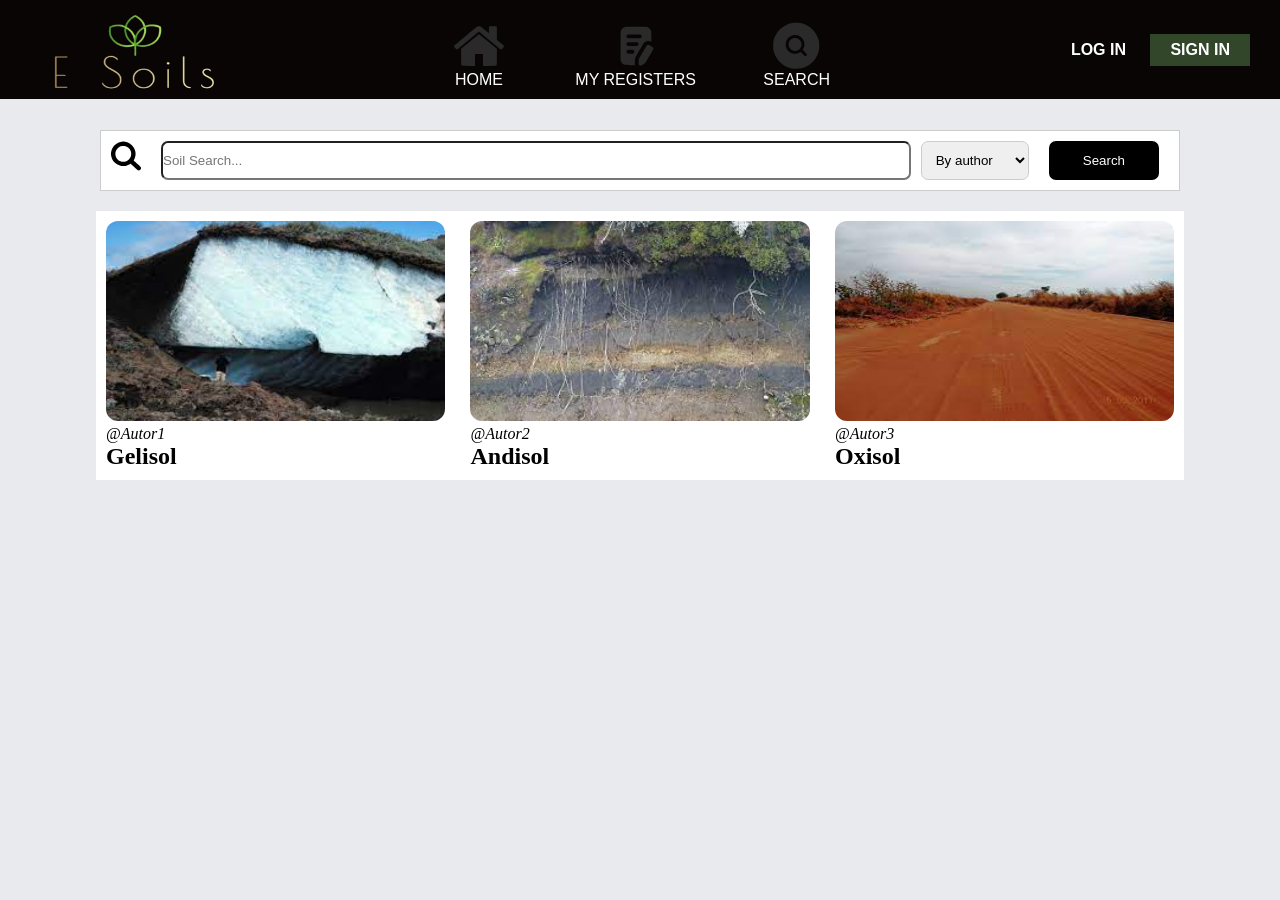
<file: docs/BusquedaDeSuelos.html>
<!doctype html>
<html>
<head>
<meta charset="utf-8">
<title>Documento sin título</title>
<link href="../ESTILOS/Estilo_Index.css" rel="stylesheet" type="text/css">
<link rel="stylesheet" href="../ESTILOS/Estilo_BusquedaDeSuelos.css">
</head>
	
<body >
<header class="Header" >
		<img src="../IMAGENES/Logo.png" width="168.32" height="154" alt="Logo ESoils" class="Logo"/>
		<ul class="menu" >
	  <div id="cont_menu">
		<li class="Boton_nav" onclick= "home()"><img src="../VECTORES/Ícono_home.svg" width="58" height="50" alt="" class="img_navigation"/>HOME</li>
    <li class="Boton_nav" onclick= "mis_registros()"><img src="../VECTORES/registration.svg" width="46" height="50" alt="Registros" class="img_navigation"/> MY REGISTERS</li>
    <li class="Boton_nav" onclick= "busqueda()"><img src="../VECTORES/imagen_2023-06-29_105553808.svg" width="50" height="50" alt="Búsqueda" class="img_navigation">SEARCH</li>  
	  </div>
    
  </ul>
		<div class="Header_loguear">
				  <div class="log" onclick= "login()">
					<div class="Boton_log"> <strong> LOG IN</strong><strong>&nbsp; </strong></div>
		  </div>
				  <div class="Log" onclick= "signin()">
					<div class="Boton_log" id="Registrarse"><strong> SIGN IN </strong> </div>
		  </div>
      </div>
	</header>
	<div class="Separador"></div>
	<div class="container">
	  <form action="/search" method="get">
		<div class="search-input">
		  <img src="../VECTORES/lupa.svg" alt="Logo" class="logo"> 
		  <input type="text" name="q" placeholder="Soil Search..." class="search-bar">
			<select name="filter" id="filter">
				<option value="autor">By author</option>
				<option value="ubicacion">By location</option>
				<option value="orden">By order</option>						  
			</select>
			<button type="submit" class="search-button">Search</button>	
		</div>
	  </form>
	</div>

	
	<div class="gallery">
	  <div class="image-card">
		<img src="../IMAGENES/Gelisol.jpg" alt="Gelisol" class="image">
		<p class="author">@Autor1</p>
		<h2 class="title">Gelisol</h2>
	  </div>
	  <div class="image-card">
		<img src="../IMAGENES/Andisol.jpg" alt="Andisol" class="image">
		<p class="author">@Autor2</p>
		<h2 class="title">Andisol</h2>
	  </div>
	  <div class="image-card">
		<img src="../IMAGENES/Oxisol.jpg" alt="Oxisol" class="image">
		<p class="author">@Autor3</p>
		<h2 class="title">Oxisol</h2>
	  </div>
	</div>
<script src="../js/Interaccion_Paginas.js"></script>
</body>
</html>
</file>
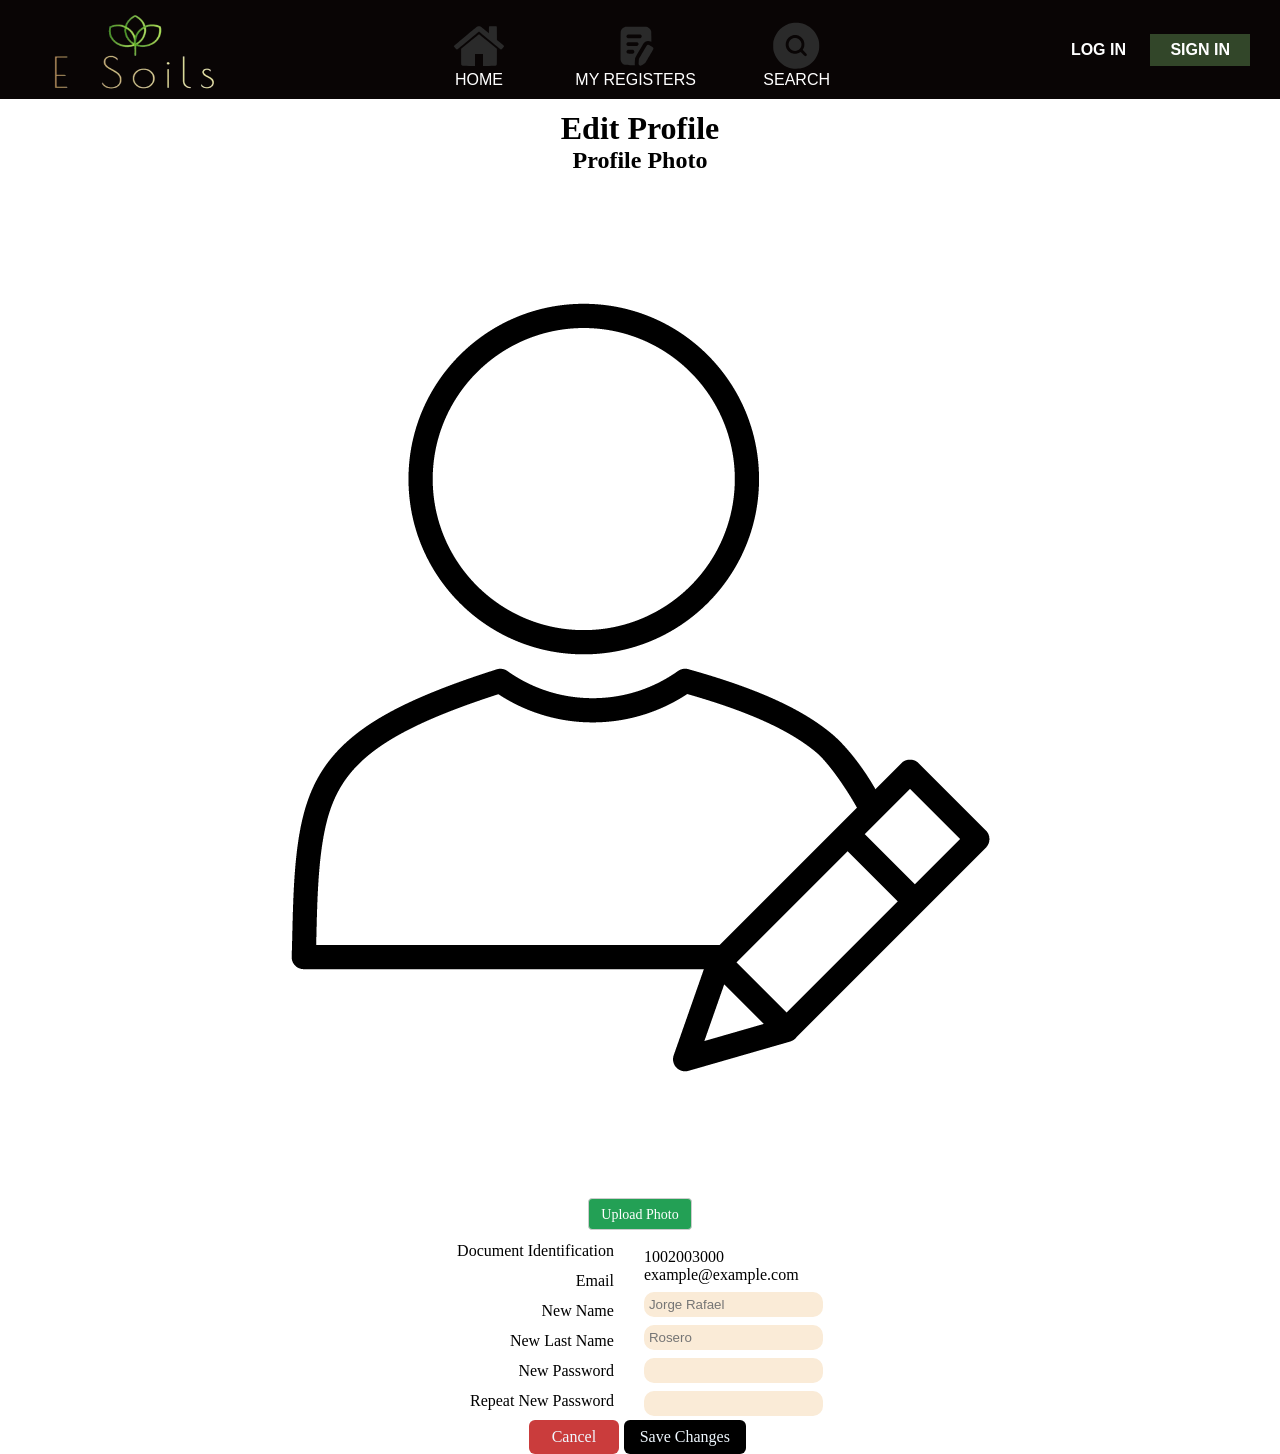
<file: docs/EditProfile.html>
<!doctype html>
<html>

<head>
	<meta charset="utf-8">
	<title>Edit Profile</title>
	<link rel="stylesheet" href="../ESTILOS/Estilo_EditProfile.css">
	<link rel="stylesheet" href="../ESTILOS/Estilo_Index.css">
</head>

<body id="idbody">
	<header class="Header">
		<img src="../IMAGENES/Logo.png" width="168.32" height="154" alt="Logo ESoils" class="Logo" />
		<ul class="menu">
			<div id="cont_menu">
				<li class="Boton_nav" onclick="home()"><img src="../VECTORES/Ícono_home.svg" width="58" height="50"
						alt="" class="img_navigation" />HOME</li>
				<li class="Boton_nav" onclick="mis_registros()"><img src="../VECTORES/registration.svg" width="46"
						height="50" alt="Registros" class="img_navigation" /> MY REGISTERS</li>
				<li class="Boton_nav" onclick="busqueda()"><img src="../VECTORES/imagen_2023-06-29_105553808.svg"
						width="50" height="50" alt="Búsqueda" class="img_navigation">SEARCH</li>
			</div>

		</ul>
		<div class="Header_loguear">
			<div class="log" onclick="login()">
				<div class="Boton_log"> <strong> LOG IN</strong><strong>&nbsp; </strong></div>
			</div>
			<div class="Log" onclick="signin()">
				<div class="Boton_log" id="Registrarse"><strong> SIGN IN </strong> </div>
			</div>
		</div>
	</header>
	<div class="separador"></div>
	<div class="profile">
		<div class="content">

			<div class="text">
				<h1 class="titulo"><strong>Edit Profile</strong></h1>
				<h2 class="titulo"> Profile Photo</h2>
			</div>
			<form action="http://localhost:3000/postEditProfile" method="" id="formEditProfile">
				<div class="classimage">
					<img src="../images/Profile Photo.png" alt="Profile Photo">

				</div>

				<div class="uploadbuton">
					<label for="file-upload" class="custom-file-upload">
						<span>Upload Photo</span>
					</label>
					<input id="file-upload" class="file" type="file" name="picture" accept="image/*">
				</div>

				<div class="classul">
					<ul class="ul1">
						<li>
							<label for="DocumenIdentification">Document Identification</label>

						</li>
						<li>
							<label for="Email">Email</label>
						</li>
						<li>
							<label for="newname">New Name</label>
						</li>
						<li>
							<label for="newlastname">New Last Name</label>
						</li>
						<li>
							<label for="password">New Password</label>
						</li>
						<li>
							<label for="rpassword">Repeat New Password</label>

						</li>
					</ul>

					<ul class="ul2">
						<li>

							<div class="noeditables">
								<label name="idcli" for="DI">1002003000</label>
								<label name="emailcli" for="Email">example@example.com</label>
							</div>
						</li>

						<li>
							<input type="text" name="names_" placeholder="Jorge Rafael">
						</li>
						<li>
							<input type="text" name="surname" placeholder="Rosero">
						</li>
						<li>
							<input type="password" name="passwordcli">
						</li>
						<li>
							<input type="password" name="npassword">
						</li>
					</ul>
				</div>

				<div class="botones">
					<a class="css-boton cancelar" href="#">Cancel</a>
					<!--input class = "css-boton save" type="submit" value="Save Changes"-->
					<button class="css-boton save" type="submit">Save Changes</button>
				</div>

			</form>
		</div>
	</div>

	<script src="../js/Interaccion_Paginas.js"></script>
</body>

</html>
</file>
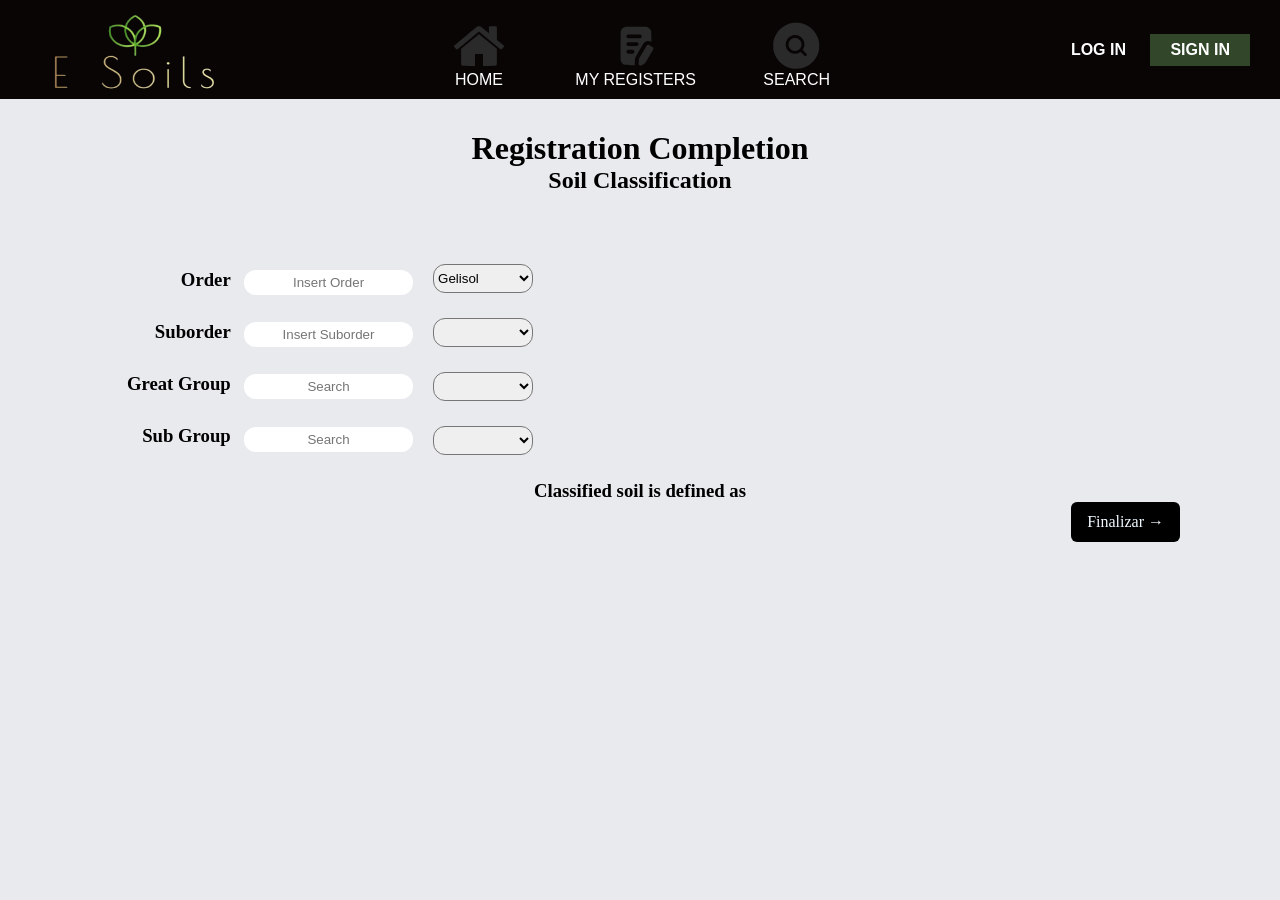
<file: docs/FinalizacionDelRegistro.html>
<!doctype html>
<html>

<head>
    <meta charset="utf-8">
    <title>Documento sin título</title>
</head>
<link rel="stylesheet" href="../ESTILOS/Estilo_FinalizacionDelRegistro.css">
<link rel="stylesheet" href="../ESTILOS/Estilo_Index.css">

<body>
    <header class="Header">
        <img src="../IMAGENES/Logo.png" width="168.32" height="154" alt="Logo ESoils" class="Logo" />
        <ul class="menu">
            <div id="cont_menu">
                <li class="Boton_nav" onclick="home()"><img src="../VECTORES/Ícono_home.svg" width="58" height="50"
                        alt="" class="img_navigation" />HOME</li>
                <li class="Boton_nav" onclick="mis_registros()"><img src="../VECTORES/registration.svg" width="46"
                        height="50" alt="Registros" class="img_navigation" /> MY REGISTERS</li>
                <li class="Boton_nav" onclick="busqueda()"><img src="../VECTORES/imagen_2023-06-29_105553808.svg"
                        width="50" height="50" alt="Búsqueda" class="img_navigation">SEARCH</li>
            </div>

        </ul>
        <div class="Header_loguear">
            <div class="log" onclick="login()">
                <div class="Boton_log"> <strong> LOG IN</strong><strong>&nbsp; </strong></div>
            </div>
            <div class="Log" onclick="signin()">
                <div class="Boton_log" id="Registrarse"><strong> SIGN IN </strong> </div>
            </div>
        </div>
    </header>
    <div class="espacio"></div>
    <form action="http://localhost:3000/postClasification" method="post" class="contenedor_clasificacion">
        <div class="titles">
            <h1>Registration Completion</h1>
            <h2>Soil Classification</h2>
        </div>

        <div class="cuerpo">
            <div class="ordenes">
                <h3>Order</h3>
                <h3>Suborder</h3>
                <h3>Great Group</h3>
                <h3>Sub Group</h3>
            </div>

            <div class="inputs">
                <input class="segundo_cuadro" placeholder="Insert Order" id="none1" />
                <input class="segundo_cuadro" placeholder="Insert Suborder" id="none2" />
                <input type="text" id="inputBuscarGranGrupo" placeholder="Search" class="segundo_cuadro" />
                <input type="text" id="inputBuscarSubGrupo" placeholder="Search" class="segundo_cuadro" />
            </div>

            <div class="selectclass">
                <select id="opOrden" name="orden" class="opciones">
                    <option value="Gelisol">Gelisol</option>
                    <option value="Histosol">Histosol</option>
                    <option value="Spodosol">Spodosol</option>
                    <option value="Andisol">Andisol</option>
                    <option value="Oxisol">Oxisol</option>
                    <option value="Vertisol">Vertisol</option>
                    <option value="Aridisol">Aridisol</option>
                    <option value="Ultisol">Ultisol</option>
                    <option value="Mollisol">Mollisol</option>
                    <option value="Alfisol">Alfisol</option>
                    <option value="Inceptisol">Inceptisol</option>
                    <option value="Entisol">Entisol</option>
                </select>
                <select id="opSuborden" name="suborden" class="opciones">
                </select>

                <div id="granGrupo">
                    <select name="ggroup" id="opGranGrupo" class="opciones">
                    </select>
                </div>
                <div>
                    <ul id="listGranGrupo"></ul>
                </div>

                <div id="subGrupo">
                    <select name="sgroup" id="opSubGrupo" class="opciones">
                    </select>
                </div>
                <div>
                    <ul id="listSubGrupo"></ul>
                </div>

            </div>

            <div class="caracteristicas">
                <h4></h4>
                <h4 id="hOrden"></h4>
                <h4 id="hSuborden"></h4>
                <h4 id="hGranGrupo"></h4>
            </div>
        </div>

        <div class="nombresuelo">
            <h3 id="define">Classified soil is defined as </h3>
            <h3 id="suelo"></h3>
        </div>
        <div class="btnfinal">
            <button type="submit" class="css-boton Finalizar">Finalizar →</button>
        </div>
    </form>
</body>
<script src="../js/js_FinalizacionDelRegistro.js"></script>
<script src="../js/Interaccion_Paginas.js"></script>

</html>
</file>
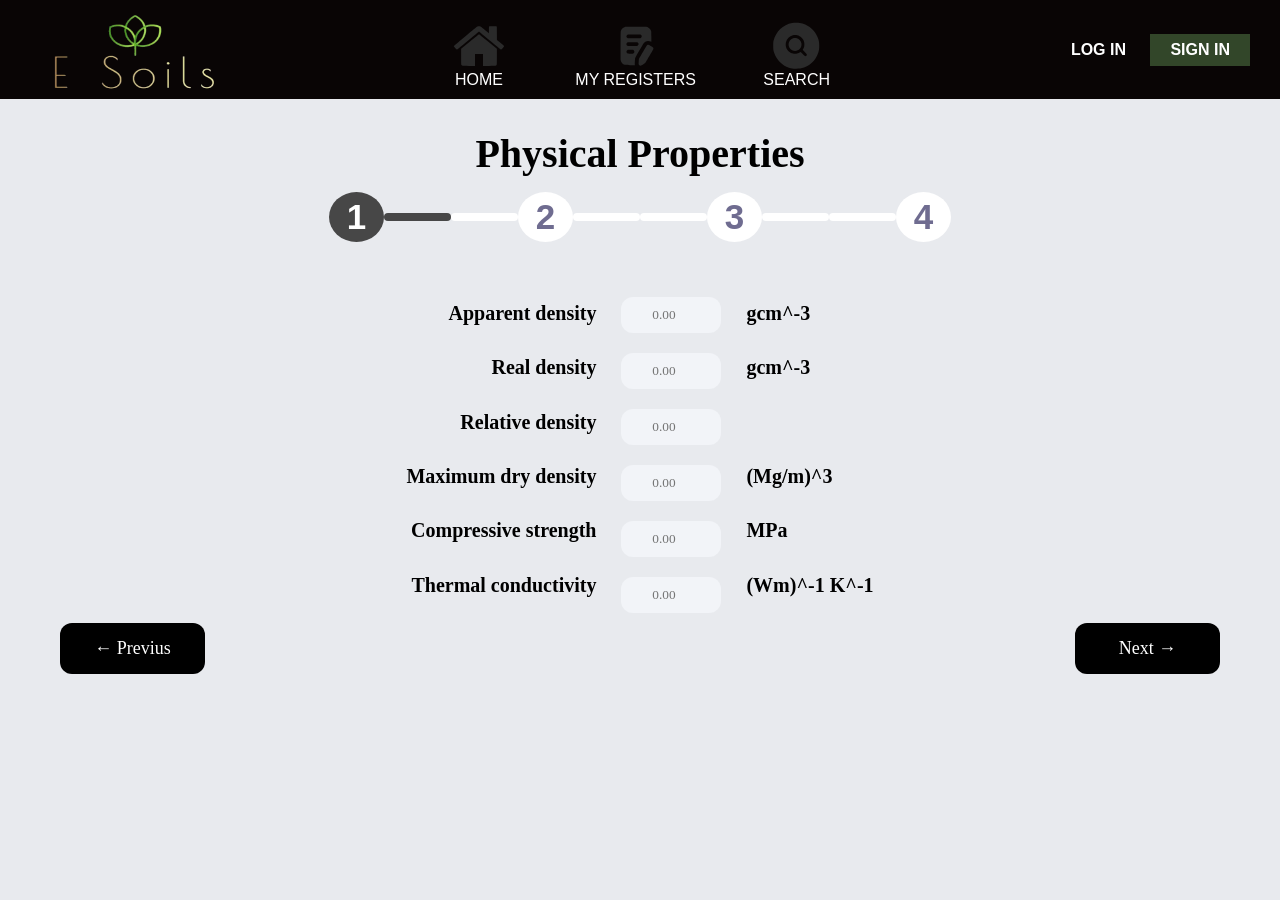
<file: docs/Fisicas-1.html>
<!doctype html>
<html>

<head>
	<meta charset="utf-8">
	<title>Register</title>
	<link href="../ESTILOS/Estilo_Index.css" rel="stylesheet" type="text/css">
	<link href="../ESTILOS/Estilo_Formularios.css" rel="stylesheet" type="text/css">
	<link rel="stylesheet" href="../ESTILOS/Estilo_Steps.css" type="text/css">
</head>

<body>
<header class="Header" >
		<img src="../IMAGENES/Logo.png" width="168.32" height="154" alt="Logo ESoils" class="Logo"/>
		<ul class="menu" >
	  <div id="cont_menu">
		<li class="Boton_nav" onclick= "home()"><img src="../VECTORES/Ícono_home.svg" width="58" height="50" alt="" class="img_navigation"/>HOME</li>
    <li class="Boton_nav" onclick= "mis_registros()"><img src="../VECTORES/registration.svg" width="46" height="50" alt="Registros" class="img_navigation"/> MY REGISTERS</li>
    <li class="Boton_nav" onclick= "busqueda()"><img src="../VECTORES/imagen_2023-06-29_105553808.svg" width="50" height="50" alt="Búsqueda" class="img_navigation">SEARCH</li>  
	  </div>
    
  </ul>
		<div class="Header_loguear">
				  <div class="log" onclick= "login()">
					<div class="Boton_log"> <strong> LOG IN</strong><strong>&nbsp; </strong></div>
		  </div>
				  <div class="Log" onclick= "signin()">
					<div class="Boton_log" id="Registrarse"><strong> SIGN IN </strong> </div>
		  </div>
      </div>
	</header>
<section class="Data">	
	<form action="http://localhost:3000/postFisicas" class="form" method="post">
	  <h1 class="Titulo_propiedades">Physical Properties</h1>
	  <div class="form-step form-step-active">
		  <!-- Progress bar 1-->
			<div class="nav_steps"> 
			  <a href="#" class="dot">1</a> 
			  <a href="#" class="line"></a> 

			  <a href="#" class="line bg_wh"></a> 
			  <a href="#" class="dot bg_wh">2</a> 
			  <a href="#" class="line bg_wh"></a> 

			  <a href="#" class="line bg_wh"></a> 
			  <a href="#" class="dot bg_wh">3</a> 
			  <a href="#" class="line bg_wh"></a>

					<a href="#" class="line bg_wh"></a>
					<a href="#" class="dot bg_wh">4</a>
				</div>
				<div class="Steps">
					<ul class="Tipo">
						<li><strong>Apparent density</strong></li>
						<li><strong>Real density</strong></li>
						<li><strong>Relative density</strong></li>
						<li><strong>Maximum dry density</strong></li>
						<li><strong>Compressive strength</strong></li>
						<li><strong>Thermal conductivity</strong></li>
					</ul>

					<ul class="Values">
						<li><input name="apparent_density" type="number" class="valores" placeholder="0.00"></li>
						<li><input name="real_density" type="number" class="valores" placeholder="0.00"></li>
						<li><input name="relative_density" type="number" class="valores" placeholder="0.00"></li>
						<li><input name="maximum_dry_density" type="number" class="valores" placeholder="0.00"></li>
						<li><input name="compressive_strength" type="number" class="valores" placeholder="0.00"></li>
						<li><input name="thermal_conductivity" type="number" class="valores" placeholder="0.00"></li>
					</ul>

					<ul class="Descripcion">
						<li><strong>gcm^-3</strong></li>
						<li><strong>gcm^-3</strong></li>
						<li>&nbsp</li>
						<li><strong>(Mg/m)^3</strong></li>
						<li><strong>MPa</strong></li>
						<li><strong>(Wm)^-1 K^-1</strong></li>
					</ul>
				</div>
				<div class="Botones_sumbit">
					<a href="#" class="submit btn-prev">← Previus</a>
					<a href="#" class="submit btn-next">Next →</a>
				</div>
			</div>
			<div class="form-step">
				<!-- Progress bar 2-->
				<div class="nav_steps">
					<a href="Biologicas-1.html" class="dot bg_wh">1</a>
					<a href="#" class="line bg_wh"></a>

					<a href="#" class="line bg_wh"></a>
					<a href="#" class="dot bg_wh">2</a>
					<a href="#" class="line bg_wh"></a>

					<a href="#" class="line bg_wh"></a>
					<a href="#" class="dot bg_wh">3</a>
					<a href="#" class="line bg_wh"></a>

					<a href="#" class="line bg_wh"></a>
					<a href="#" class="dot bg_wh">4</a>
				</div>
				<div class="Steps">
					<ul class="Tipo">
						<li><strong>Apparent density</strong></li>
						<li><strong>Real density</strong></li>
						<li><strong>Relative density</strong></li>
						<li><strong>Maximum dry density</strong></li>
						<li><strong>Compressive strength</strong></li>
						<li><strong>Thermal conductivity</strong></li>
					</ul>

					<ul class="Values">
						<li><input name="apparent_density" type="number" class="valores" placeholder="0.00"></li>
						<li><input name="real_density" type="number" class="valores" placeholder="0.00"></li>
						<li><input name="relative_density" type="number" class="valores" placeholder="0.00"></li>
						<li><input name="maximum_dry_density" type="number" class="valores" placeholder="0.00"></li>
						<li><input name="compressive_strength" type="number" class="valores" placeholder="0.00"></li>
						<li><input name="thermal_conductivity" type="number" class="valores" placeholder="0.00"></li>
					</ul>

					<ul class="Descripcion">
						<li><strong>gcm^-3</strong></li>
						<li><strong>gcm^-3</strong></li>
						<li>&nbsp</li>
						<li><strong>(Mg/m)^3</strong></li>
						<li><strong>MPa</strong></li>
						<li><strong>(Wm)^-1 K^-1</strong></li>
					</ul>
				</div>
				<div class="Botones_sumbit">
					<a href="#" class="submit btn-prev">← Previus</a>
					<a href="#" class="submit btn-next">Next →</a>
				</div>
			</div>
			<div class="form-step">
				<!-- Progress bar 2-->
				<div class="nav_steps">
					<a href="Biologicas-1.html" class="dot bg_wh">1</a>
					<a href="#" class="line bg_wh"></a>

					<a href="#" class="line"></a>
					<a href="#" class="dot">2</a>
					<a href="#" class="line"></a>

					<a href="#" class="line bg_wh"></a>
					<a href="#" class="dot bg_wh">3</a>
					<a href="#" class="line bg_wh"></a>

					<a href="#" class="line bg_wh"></a>
					<a href="#" class="dot bg_wh">4</a>
				</div>

				<div class="Steps">
					<ul class="Tipo">
						<li>&nbsp</li>
						<li><strong>Liquid</strong></li>
						<li><strong>Plastic</strong></li>
						<li>&nbsp</li>
						<li><strong>Silt</strong></li>
						<li><strong>Clay</strong></li>
						<li><strong>Gravel</strong></li>
						<li><strong>Sand</strong></li>
					</ul>

					<ul class="Values">
						<li><strong>Atterberg limits</strong></li>
						<li><input name="liquid" type="number" class="valores" placeholder="0.00"></li>
						<li><input name="plastic" type="number" class="valores" placeholder="0.00"></li>
						<li><strong>Granulometric distribution</strong></li>
						<li><input name="silt" type="number" class="valores" placeholder="0.00"></li>
						<li><input name="clay" type="number" class="valores" placeholder="0.00"></li>
						<li><input name="gravel" type="number" class="valores" placeholder="0.00"></li>
						<li><input name="sand" type="number" class="valores" placeholder="0.00"></li>
					</ul>

					<ul class="Descripcion">
						<li>&nbsp</li>
						<li><strong>%</strong></li>
						<li><strong>%</strong></li>
						<li>&nbsp</li>
						<li><strong>mm</strong></li>
						<li><strong>mm</strong></li>
						<li><strong>mm</strong></li>
						<li><strong>mm</strong></li>
					</ul>
				</div>
				<div class="Botones_sumbit">
					<a href="#" class="submit btn-prev">← Previus</a>
					<a href="#" class="submit btn-next">Next →</a>
				</div>

				<div class="Steps">
					<ul class="Tipo">
						<li><strong>Porosity</strong></li>
						<li><strong>Initial moisture</strong></li>
						<li><strong>Earring</strong></li>
						<li><strong>Ground altitude</strong></li>
						<li><strong>Average temperature</strong></li>
						<li><strong>Rainfall regime</strong></li>
					</ul>

					<ul class="Values">
						<li><input name="porosity" type="number" class="valores" placeholder="0.00"></li>
						<li><input name="initial_moisture" type="number" class="valores" placeholder="0.00"></li>
						<li><input name="earring" type="number" class="valores" placeholder="0.00"></li>
						<li><input name="ground_altitude" type="number" class="valores" placeholder="0.00"></li>
						<li><input name="average_temperature" type="number" class="valores" placeholder="0.00"></li>
						<li><input name="rainfall_regime" type="number" class="valores" placeholder="0.00"></li>
					</ul>

					<ul class="Descripcion">
						<li><strong>%</strong></li>
						<li><strong>%</strong></li>
						<li><strong>%</strong></li>
						<li><strong>m.s.m</strong></li>
						<li><strong>°C</strong></li>
						<li><strong>mm/año</strong></li>
					</ul>
				</div>
				<div class="Botones_sumbit">
					<a href="#" class="submit btn-prev">← Previus</a>
					<!--a href="#" type="submit" class="submit btn-next">Next →</a-->
					<button type="submit" class="submit btn-next">Next →</button>

</body>
	<script src="../js/fisicas.js"></script>
	<script src="../js/Interaccion_Paginas.js"></script>
</html>
</file>
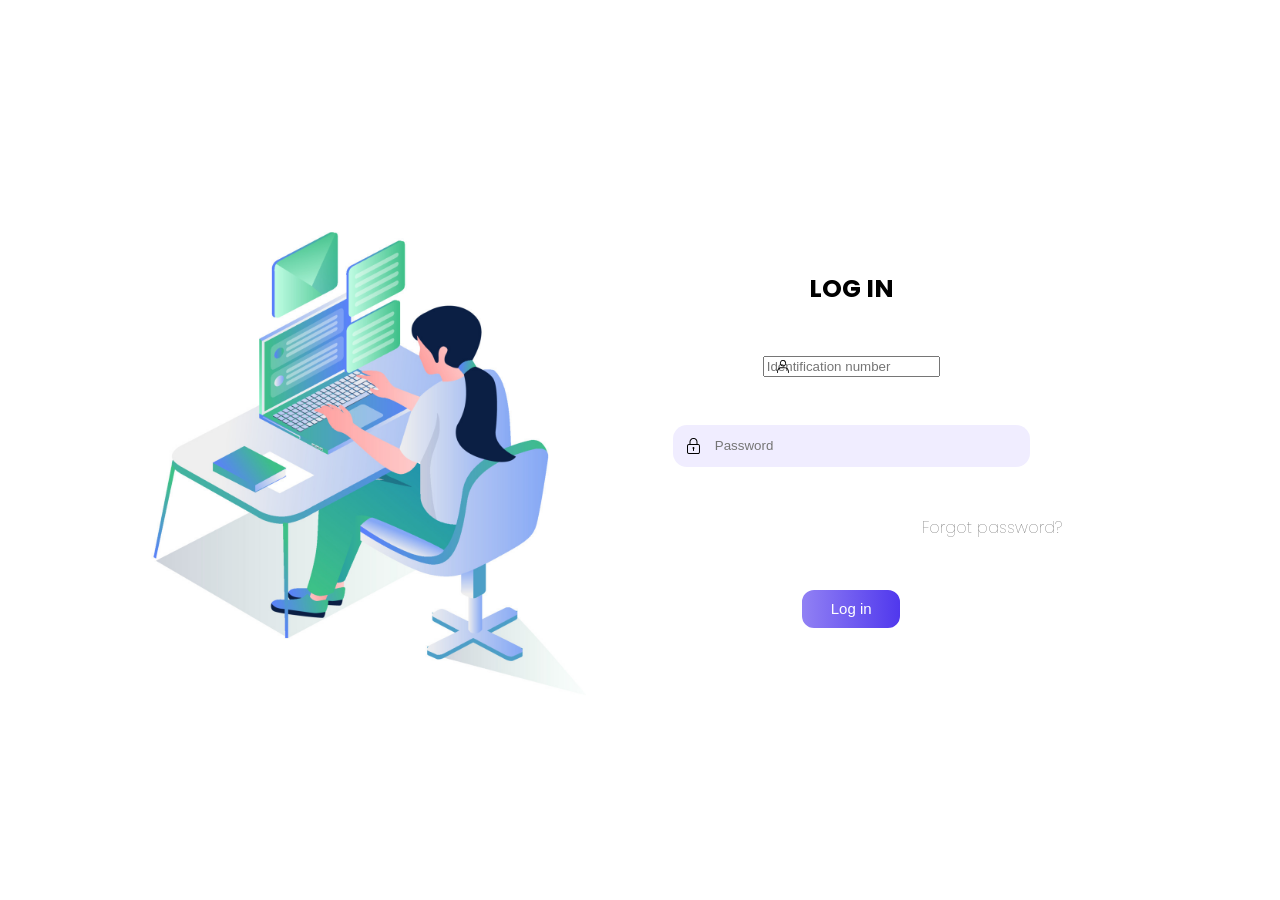
<file: docs/Login-admin.html>
<!doctype html>
<html>
<head>
	<meta charset="utf-8">
	<title>Documento sin título</title>
	<link href="../ESTILOS/Estilo_login-taxonomies.css" rel="stylesheet" type="text/css">
	<link rel="preconnect" href="https://fonts.googleapis.com">
<link rel="preconnect" href="https://fonts.gstatic.com" crossorigin>
<link href="https://fonts.googleapis.com/css2?family=Poppins:wght@500&display=swap" rel="stylesheet">
</head>
<body id="login-database">
	<div id="left-part" class="admin-left">
	  <div id="seccion_ingreso">
			<h1><b>LOG IN</b></h1>
			<div class="cont_fields">
				<img src="../VECTORES/person_icon.svg" alt="" width="20.49" class="icon"/>
				<input type="text" name="id_number" id="id_number" class="boxes" placeholder="Identification number">
		</div>
		  <div class="cont_fields">
	  		  <img src="../VECTORES/lock_icon.svg" alt="" width="15.49" class="icon" id="lock_icon"/>
	  		<input type="password" name="password" id="password" class="main-boxes" placeholder="Password">
	    </div>
    		
		<div id="section_pass_forgotten">
				<a href="#" id="forg_pass">Forgot password?</a>
			</div>
			<button id="submit">Log in</button>
		</div>
	</div>
	<div id="right-part" class="admin-right">
    <img src="../IMAGENES/Database_admin.jpg" width="740" alt=""/> </div>
</body>
</html>
</file>
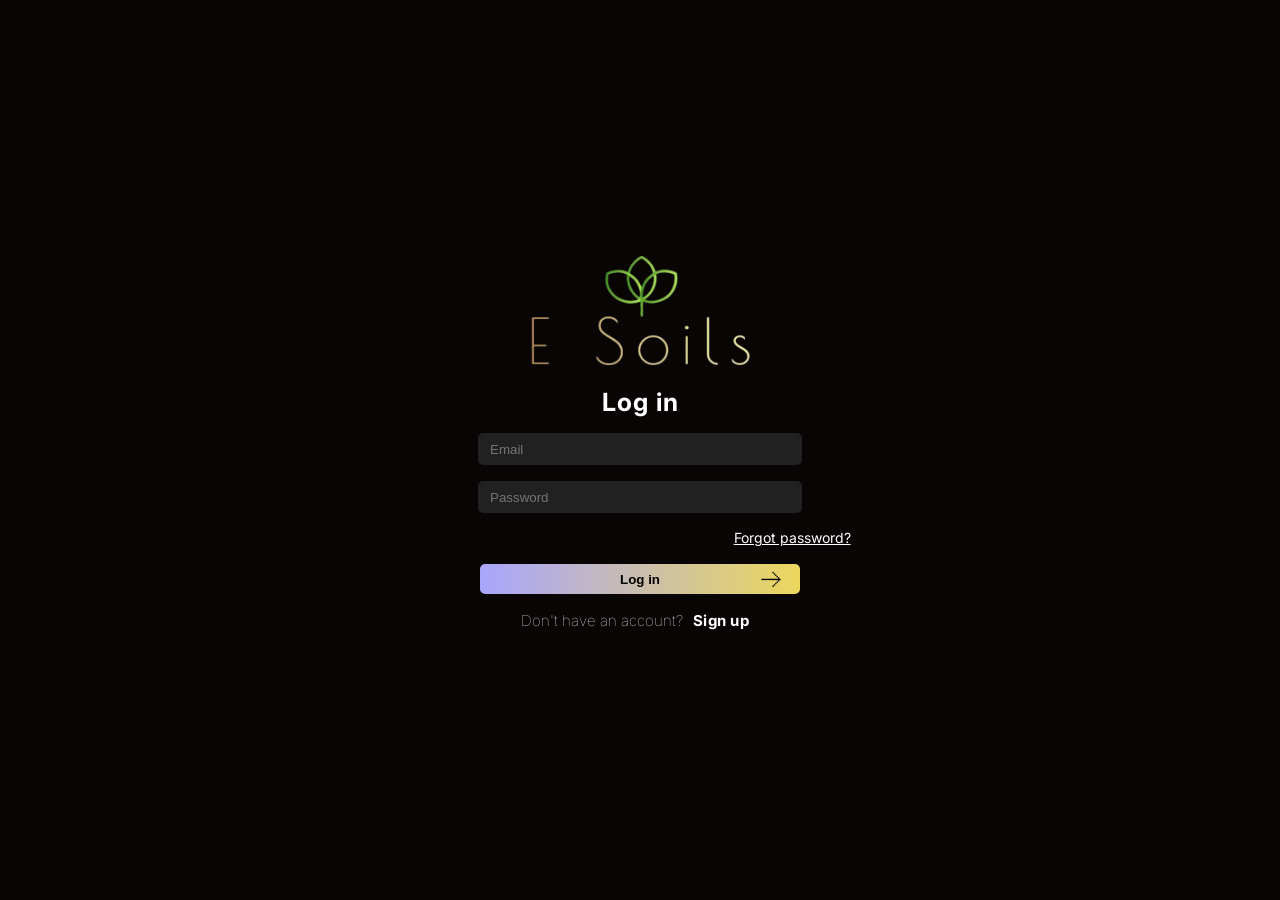
<file: docs/Login-general.html>
<!doctype html>
<html>

<head>
	<meta charset="utf-8">
	<title>Documento sin título</title>
	<link href="../ESTILOS/Estilo_login-general.css" rel="stylesheet" type="text/css">
	<link rel="preconnect" href="https://fonts.googleapis.com">
	<link rel="preconnect" href="https://fonts.gstatic.com" crossorigin>
	<link href="https://fonts.googleapis.com/css2?family=Inter:wght@150&display=swap" rel="stylesheet">
</head>

<body>
	<div class="esp_img"><img src="../IMAGENES/Logo-version2.png" width="230" alt="" />
		<h1><b>Log in</b></h1>
		<form action="http://localhost:3000/login" method="post">
			<p>
				<input type="text" name="idcli" id="email" class="boxes" placeholder="Email">
			</p>
			<p>
				<input type="password" name="passwordcli" id="password" class="boxes" placeholder="Password">
			</p>
			<p id="cont_recover_account"><a href="Recover-account-general.html" id="recover_account">Forgot
					password?</a></p>
			<div class="cont_btn_login">
				<div class="cont_aux_btn_login">
					<p id="arrow">🡢</p>
					<button id="submit">Log in</button>
				</div>
			</div>
		</form>
		<div id="final_txt">
			<p id="without_account">Don't have an account?</p>
			<a href="Sign-up-1.html" class="btn-log-sign"><b>Sign up</b></a>
		</div>
	</div>

</body>

</html>
</file>
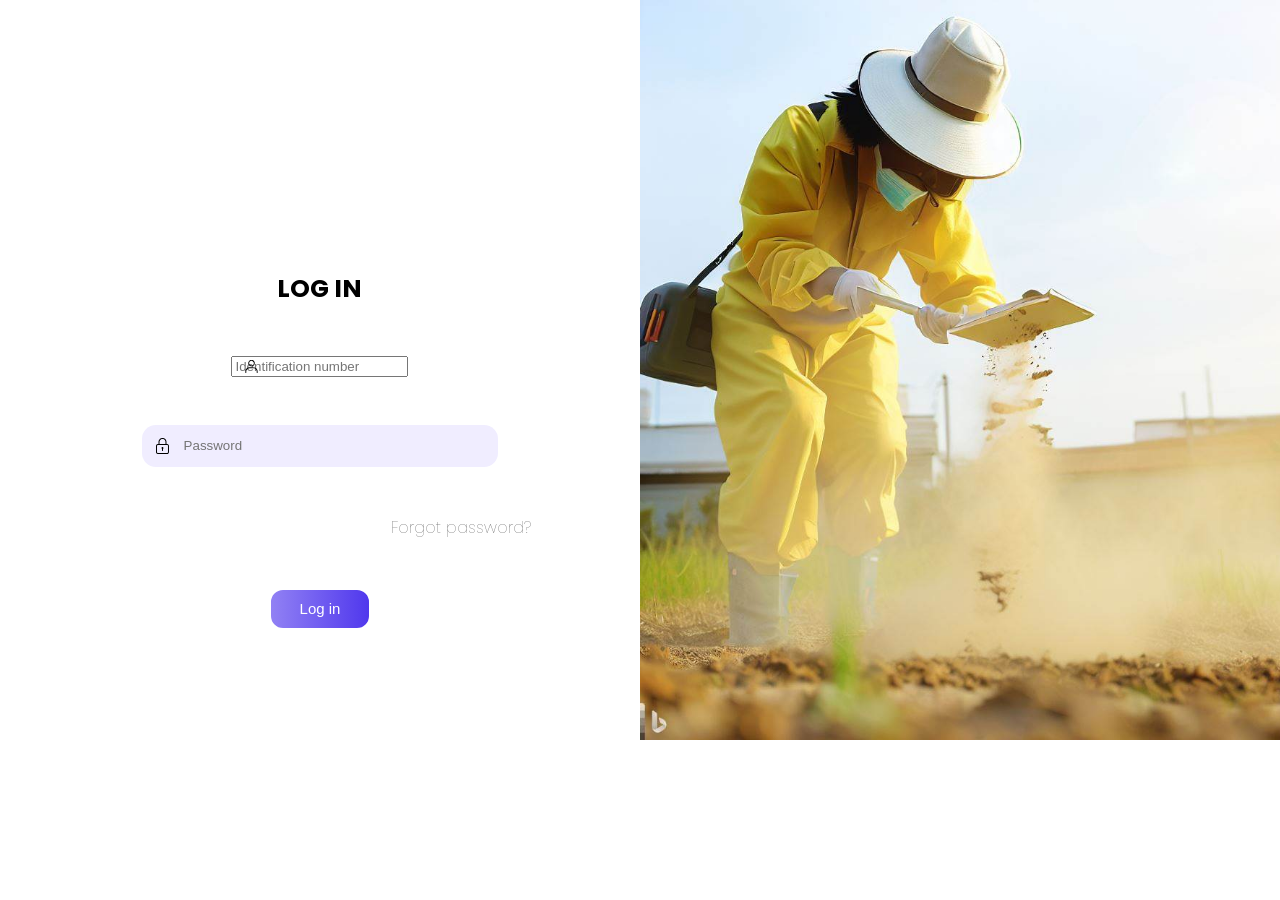
<file: docs/Login-taxonomies.html>
<!doctype html>
<html>
<head>
	<meta charset="utf-8">
	<title>Documento sin título</title>
	<link href="../ESTILOS/Estilo_login-taxonomies.css" rel="stylesheet" type="text/css">
	<link rel="preconnect" href="https://fonts.googleapis.com">
<link rel="preconnect" href="https://fonts.gstatic.com" crossorigin>
<link href="https://fonts.googleapis.com/css2?family=Poppins:wght@500&display=swap" rel="stylesheet">
</head>
<body>
	<div id="left-part">
	  <div id="seccion_ingreso">
			<h1><b>LOG IN</b></h1>
			<div class="cont_fields">
				<img src="../VECTORES/person_icon.svg" alt="" width="20.49" class="icon"/>
				<input type="text" name="id_number" id="id_number" class="boxes" placeholder="Identification number">
		</div>
		  <div class="cont_fields">
	  		  <img src="../VECTORES/lock_icon.svg" alt="" width="15.49" class="icon" id="lock_icon"/>
	  		<input type="password" name="password" id="password" class="main-boxes" placeholder="Password">
	    </div>
    		
		<div id="section_pass_forgotten">
				<a href="#" id="forg_pass">Forgot password?</a>
			</div>
			<button id="submit">Log in</button>
		</div>
	</div>
	<div id="right-part">
    <img src="../IMAGENES/Taxonomo_Login.jpg" width="740" alt=""/> </div>
</body>
</html>
</file>
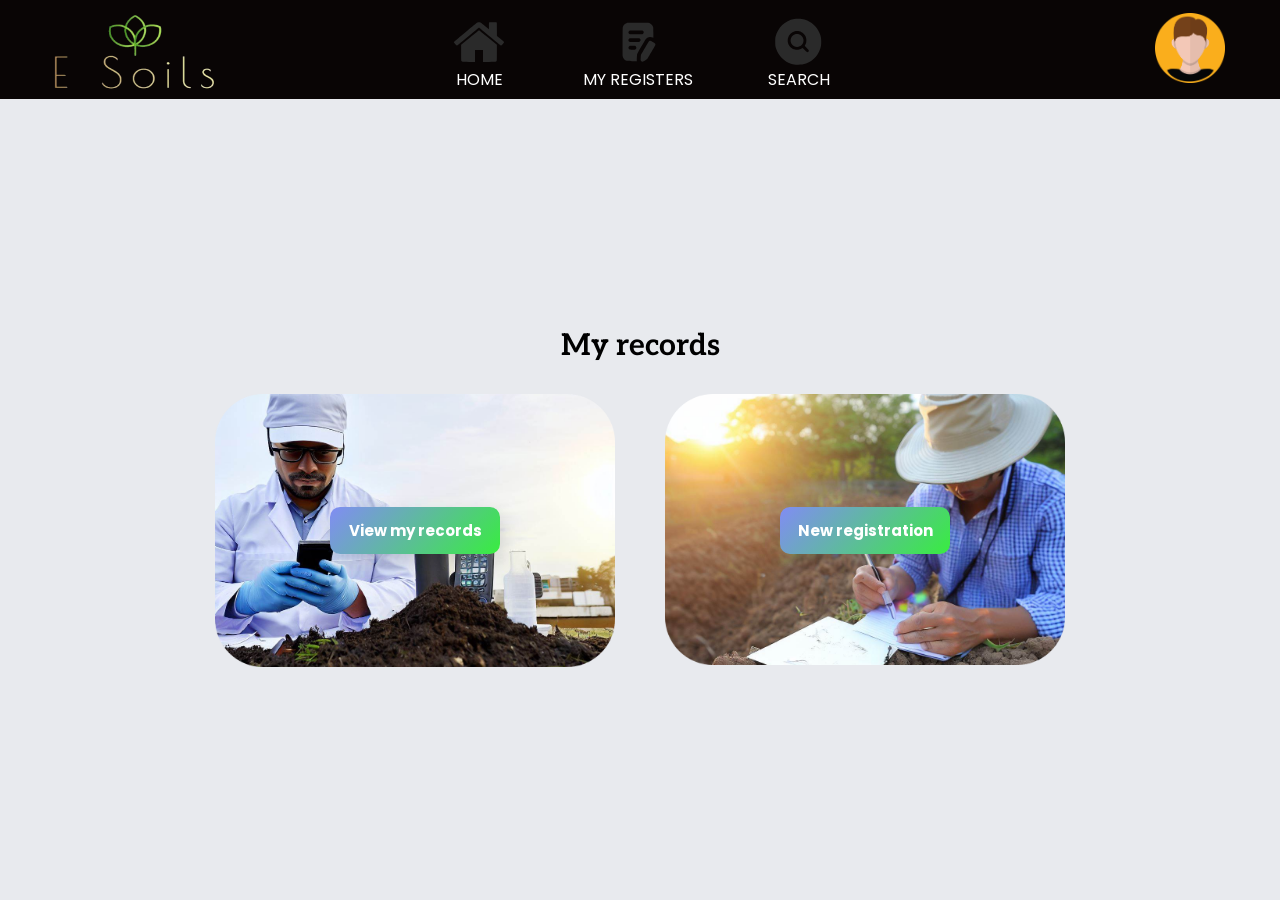
<file: docs/Menu_desplegable.html>
<!doctype html>
<html>
<head>
<meta charset="utf-8">
<title>Register</title>
<link href="../ESTILOS/Estilo_Index.css" rel="stylesheet" type="text/css">
<link href="../ESTILOS/Estilo_opciones_mis_registros.css" rel="stylesheet" type="text/css">
<link rel="preconnect" href="https://fonts.googleapis.com">
<link rel="preconnect" href="https://fonts.gstatic.com" crossorigin>
<link href="https://fonts.googleapis.com/css2?family=Poppins:wght@300&display=swap" rel="stylesheet">
<link href="https://fonts.googleapis.com/css2?family=Aleo:wght@500&display=swap" rel="stylesheet">
<link href="https://fonts.googleapis.com/css2?family=DM+Sans:wght@100&display=swap" rel="stylesheet">
</head>

<body>
<header class="Header" > <img src="../IMAGENES/Logo.png" width="168.32" height="154" alt="Logo ESoils" class="Logo"/>
  <ul class="menu" >
    <div id="cont_menu">
		<li class="Boton_nav" onclick= "home()"><img src="../VECTORES/Ícono_home.svg" width="58" height="50" alt="" class="img_navigation"/>HOME</li>
    <li class="Boton_nav" onclick= "mis_registros()"><img src="../VECTORES/registration.svg" width="46" height="50" alt="Registros" class="img_navigation"/> MY REGISTERS</li>
    <li class="Boton_nav" onclick= "busqueda()"><img src="../VECTORES/imagen_2023-06-29_105553808.svg" width="50" height="50" alt="Búsqueda" class="img_navigation">SEARCH</li>  
	  </div>
  </ul>
  <div class="Header_loguear header_login">
    <input type="checkbox" id="check">
    <label for="check" class="desplegar_menu"> 
		<img src="../IMAGENES/Photo_temp_login.png" width="70" alt=""/ class="img_login"> </label>
    <div id="cont_op_despl">
      <div id="op_menu_desplegable">
        <button onclick="EditProfile()" class="Elem_menu_desplegadble">Editar perfil</button>
        <button onclick="Logout()" class="Elem_menu_desplegadble">Cerrar sesión</button>
      </div>
    </div>
  </div>
</header>
<section class="Data">
  <div id="cont_img">
    <h1 class="Titulo_propiedades">My records</h1>
    <div class="sec_img">
      <div>
        <button class="btn_op_reg">View my records</button>
        <img src="../IMAGENES/Photo_ver_registros.png" width="400" alt=""/> </div>
      <div>
        <button class="btn_op_reg">New registration</button>
        <img src="../IMAGENES/Photo_nuevo_registro.png" width="400" alt=""/> </div>
    </div>
  </div>

  
</section>
<script src="../js/Interaccion_Paginas.js"></script>
</body>
</html>
</file>
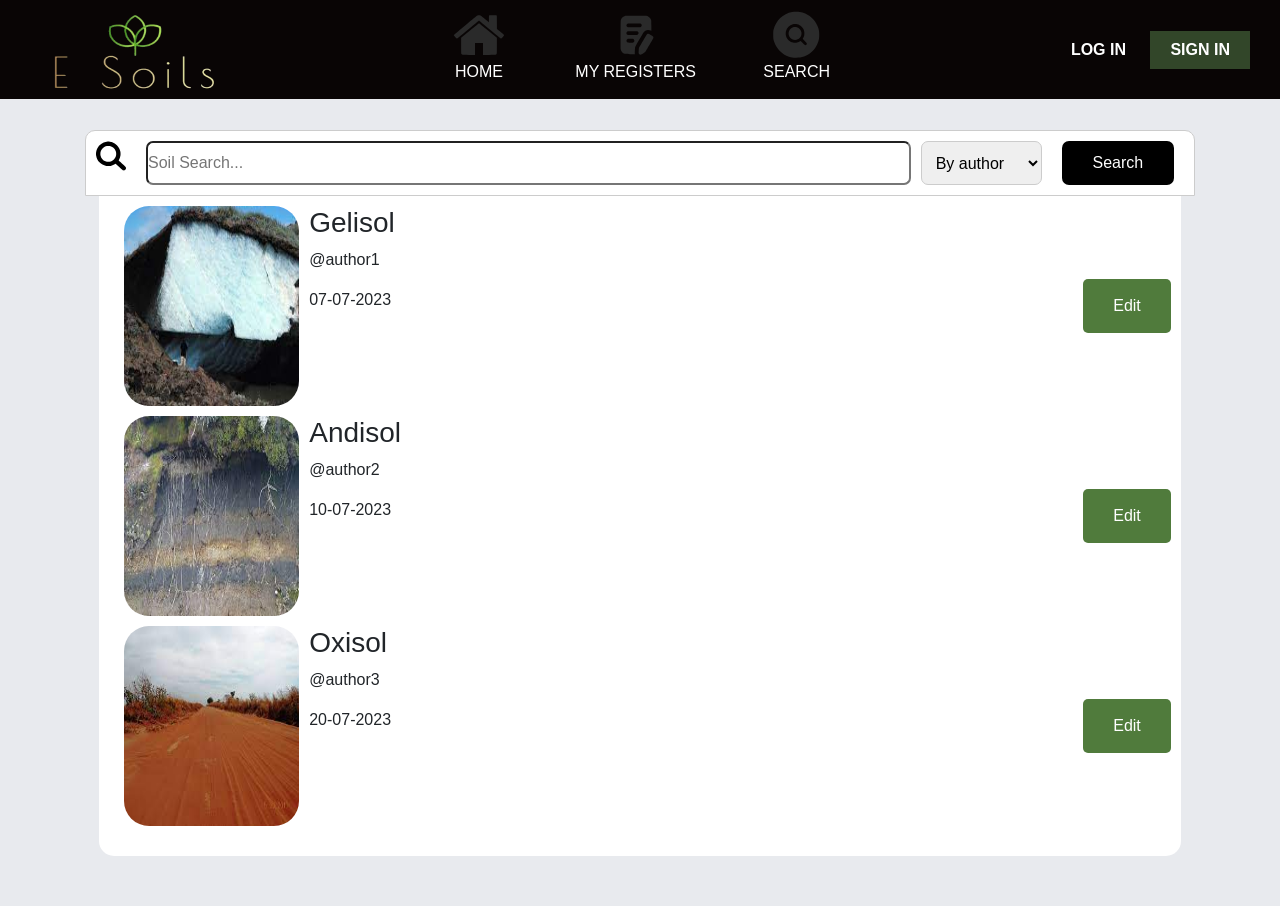
<file: docs/MisRegistros.html>
<!doctype html>
<html>
<head>
<meta charset="utf-8">
<meta http-equiv="X-UA-Compatible" content="IE=edge">
<meta name="viewport" content="width=device-width, initial-scale=1.0">
<title>Documento sin título</title>
<link rel="stylesheet" href="../ESTILOS/Estilo_BusquedaDeSuelos.css">
	<link rel="stylesheet" href="../ESTILOS/Estilo_MisRegistros.css">
	<link href="../css/bootstrap-4.4.1.css" rel="stylesheet" type="text/css">
	<link href="../ESTILOS/Estilo_Index.css" rel="stylesheet" type="text/css">
</head>

<body id="cuerpo_Reg">
	<header class="Header" >
		<img src="../IMAGENES/Logo.png" width="168.32" height="154" alt="Logo ESoils" class="Logo"/>
		<ul class="menu" >
	  <div id="cont_menu">
		<li class="Boton_nav" onclick= "home()"><img src="../VECTORES/Ícono_home.svg" width="58" height="50" alt="" class="img_navigation"/>HOME</li>
    <li class="Boton_nav" onclick= "mis_registros()"><img src="../VECTORES/registration.svg" width="46" height="50" alt="Registros" class="img_navigation"/> MY REGISTERS</li>
    <li class="Boton_nav" onclick= "busqueda()"><img src="../VECTORES/imagen_2023-06-29_105553808.svg" width="50" height="50" alt="Búsqueda" class="img_navigation">SEARCH</li>  
	  </div>
    
  </ul>
		<div class="Header_loguear">
				  <div class="log" onclick= "login()">
					<div class="Boton_log"> <strong> LOG IN</strong><strong>&nbsp; </strong></div>
		  </div>
				  <div class="Log" onclick= "signin()">
					<div class="Boton_log" id="Registrarse"><strong> SIGN IN </strong> </div>
		  </div>
      </div>
	</header>
	<div class="container">
	  <form action="/search" method="get">
		<div class="search-input">
		  <img src="../VECTORES/lupa.svg" alt="Logo" class="logo"> 
		  <input type="text" name="q" placeholder="Soil Search..." class="search-bar">		
			<select name="filter" id="filter" class="select">
				<option value="autor">By author</option>
				<option value="ubicacion">By location</option>
				<option value="orden">By order</option>						  
			</select>
			<button type="submit" class="search-button">Search</button>	
		</div>
	  </form>
	</div>	

	
	<div class="contenedor">
	  <div class="imagen">
		  <div class="Info-imagen">
		  <img src="../IMAGENES/Gelisol.jpg" alt="Gelisol" class="image">
		<div class="info">
		  <h3>Gelisol</h3>
		  <p>@author1</p>
		  <p>07-07-2023</p>  
        </div>
		  </div>
		  <a href="#" class="boton Edit">Edit</a>
	  </div>
		
	  <div class="imagen">
		  <div class="Info-imagen">
			<img src="../IMAGENES/Andisol.jpg" alt="Andisol" class="image">
			<div class="info">
			  <h3>Andisol</h3>
			  <p>@author2</p>
			  <p>10-07-2023</p>		  
		 	</div>
		  </div>
		  <a href="#" class="boton Edit">Edit</a>
	  </div>
		
	  <div class="imagen">
		<div class="Info-imagen">
		  <img src="../IMAGENES/Oxisol.jpg" alt="Oxisol" class="image">
		  <div class="info">
			  <h3>Oxisol</h3>
			  <p>@author3</p>
			  <p>20-07-2023</p>
		  </div>		  
		</div>
		  <a href="#" class="boton Edit">Edit</a>
	  </div>
	</div>
<script src="../js/Interaccion_Paginas.js"></script>
</body>
</html>
</file>
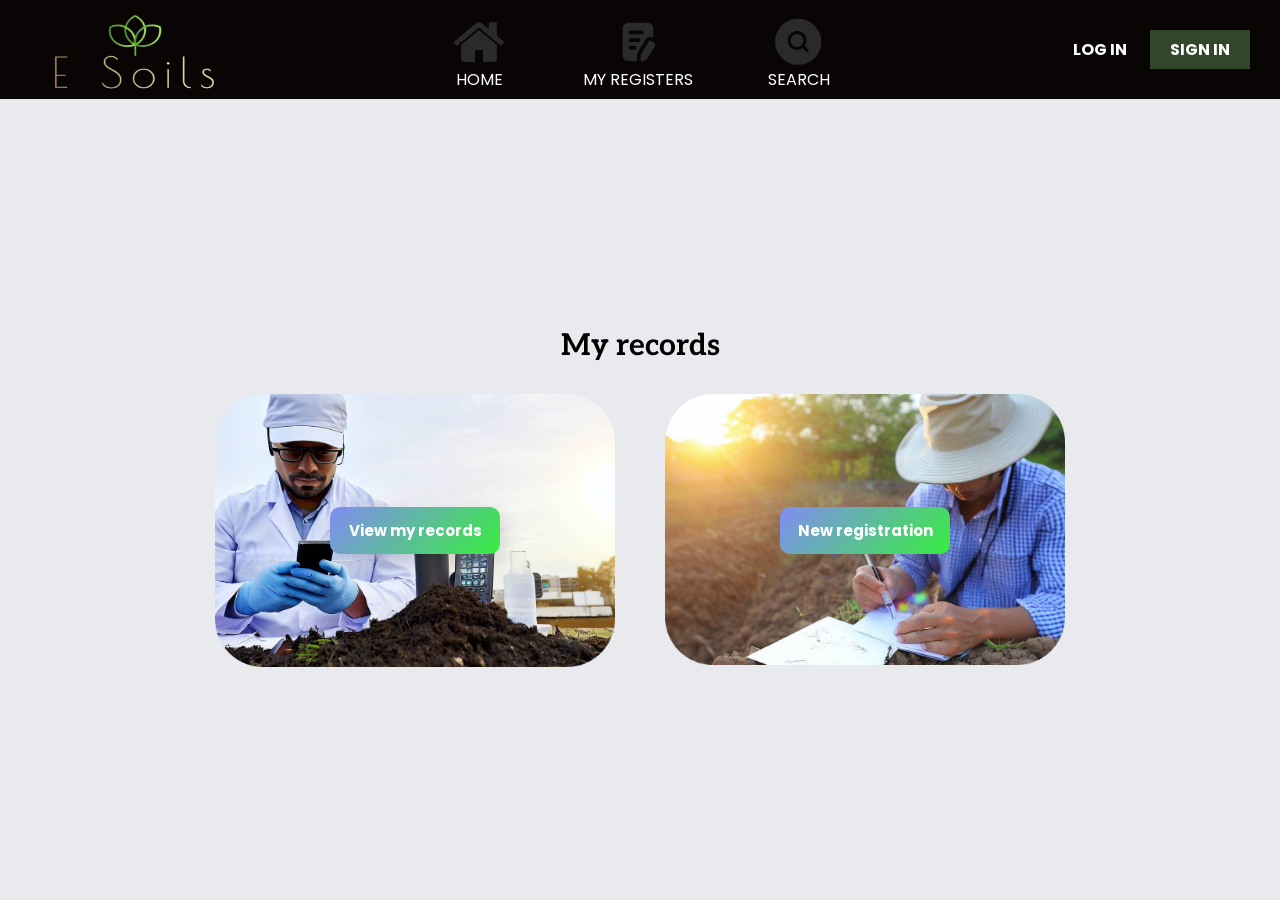
<file: docs/Opciones_mis_registros.html>
<!doctype html>
<html>
<head>
<meta charset="utf-8">
<title>Register</title>
<link href="../ESTILOS/Estilo_Index.css" rel="stylesheet" type="text/css">
<link href="../ESTILOS/Estilo_opciones_mis_registros.css" rel="stylesheet" type="text/css">
<link rel="preconnect" href="https://fonts.googleapis.com">
<link rel="preconnect" href="https://fonts.gstatic.com" crossorigin>
<link href="https://fonts.googleapis.com/css2?family=Poppins&display=swap" rel="stylesheet">
<link href="https://fonts.googleapis.com/css2?family=Aleo:wght@500&display=swap" rel="stylesheet">
<link href="https://fonts.googleapis.com/css2?family=DM+Sans:wght@100&display=swap" rel="stylesheet">
</head>

<body>
<header class="Header" >
		<img src="../IMAGENES/Logo.png" width="168.32" height="154" alt="Logo ESoils" class="Logo"/>
		<ul class="menu" >
	  <div id="cont_menu">
		<li class="Boton_nav" onclick= "home()"><img src="../VECTORES/Ícono_home.svg" width="58" height="50" alt="" class="img_navigation"/>HOME</li>
    <li class="Boton_nav" onclick= "mis_registros()"><img src="../VECTORES/registration.svg" width="46" height="50" alt="Registros" class="img_navigation"/> MY REGISTERS</li>
    <li class="Boton_nav" onclick= "busqueda()"><img src="../VECTORES/imagen_2023-06-29_105553808.svg" width="50" height="50" alt="Búsqueda" class="img_navigation">SEARCH</li>  
	  </div>
    
  </ul>
		<div class="Header_loguear">
				  <div class="log" onclick= "login()">
					<div class="Boton_log"> <strong> LOG IN</strong><strong>&nbsp; </strong></div>
		  </div>
				  <div class="Log" onclick= "signin()">
					<div class="Boton_log" id="Registrarse"><strong> SIGN IN </strong> </div>
		  </div>
      </div>
	</header>
<section class="Data">
  <div id="cont_img">
    <h1 class="Titulo_propiedades">My records</h1>
    <div class="sec_img">
      <div>
        <button class="btn_op_reg" onclick= "myregisters()">View my records</button>
        <img src="../IMAGENES/Photo_ver_registros.png" width="400" alt=""/> </div>
      <div>
        <button class="btn_op_reg" onclick= "nuevoregistro()">New registration</button>
        <img src="../IMAGENES/Photo_nuevo_registro.png" width="400" alt=""/> </div>
    </div>
  </div>
</section>
<script src="../js/Interaccion_Paginas.js"></script>
</body>
</html>
</file>
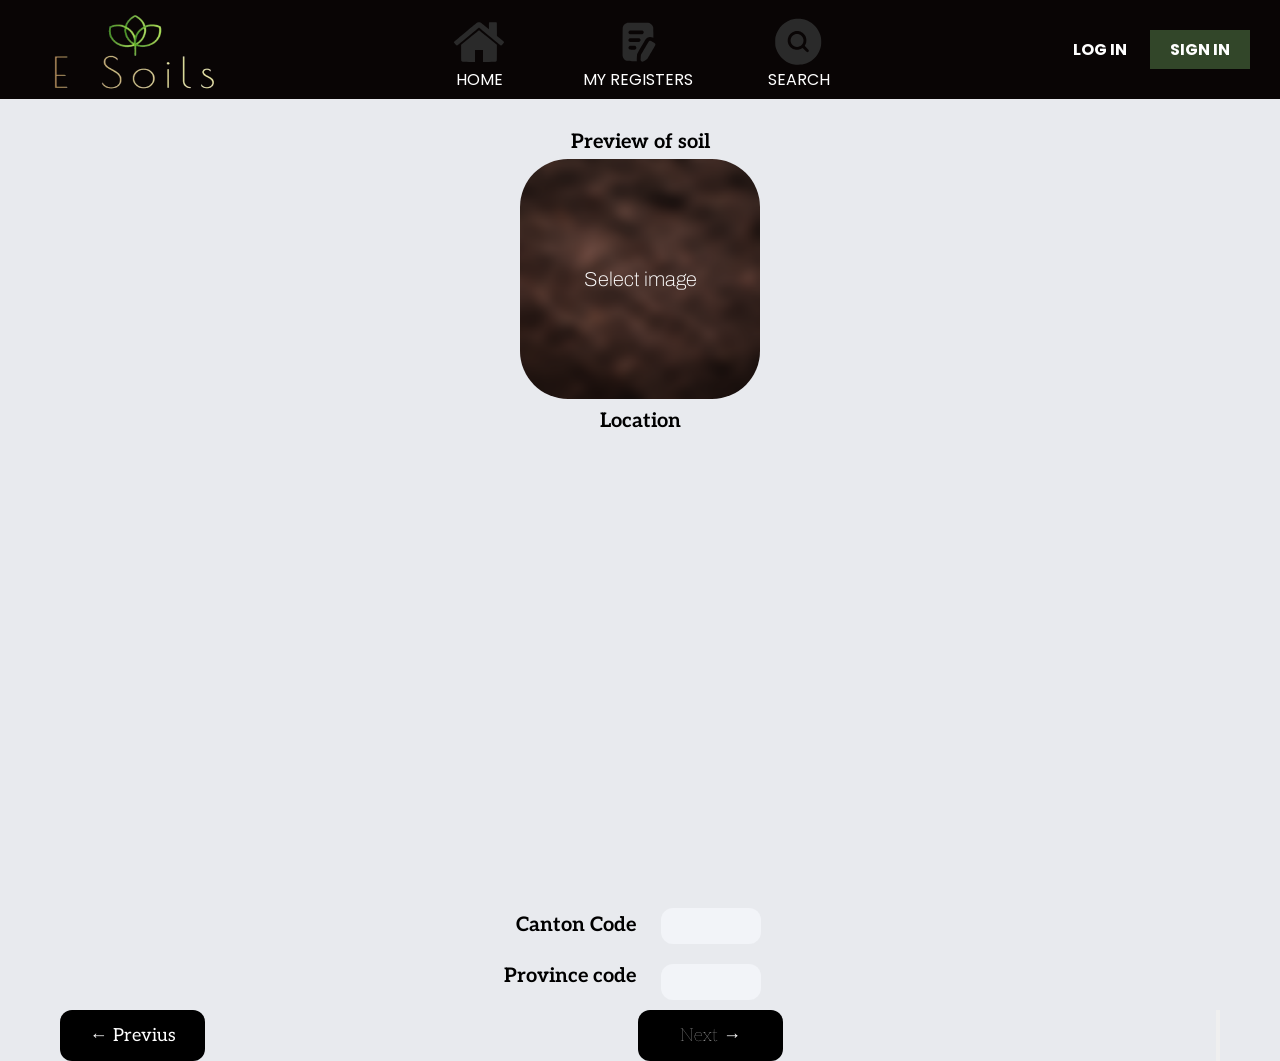
<file: docs/Photo_Location.html>
<!doctype html>
<html>

<head>
	<meta charset="utf-8">
	<script type='text/javascript'
		src='https://www.bing.com/api/maps/mapcontrol?callback=GetMap&key= AoOD7rLpof2UOkBduy8To8wNaH_TNPTkLRIZxwzGB4XCBwO4l9DIqzT-vJ4_jn7X'
		async defer></script>
	<title>Register</title>
	<link href="../ESTILOS/Estilo_Index.css" rel="stylesheet" type="text/css">
	<link href="../ESTILOS/Estilo_Formularios.css" rel="stylesheet" type="text/css">
	<link rel="preconnect" href="https://fonts.googleapis.com">
	<link rel="preconnect" href="https://fonts.gstatic.com" crossorigin>
	<link href="https://fonts.googleapis.com/css2?family=Aleo:wght@500&display=swap" rel="stylesheet">
	<link href="https://fonts.googleapis.com/css2?family=Poppins&display=swap" rel="stylesheet">
	<link href="https://fonts.googleapis.com/css2?family=Archivo:wght@100&display=swap" rel="stylesheet">
</head>

<body>
	<header class="Header">
		<img src="../IMAGENES/Logo.png" width="168.32" height="154" alt="Logo ESoils" class="Logo" />
		<ul class="menu">
			<div id="cont_menu">
				<li class="Boton_nav" onclick="home()"><img src="../VECTORES/Ícono_home.svg" width="58" height="50"
						alt="" class="img_navigation" />HOME</li>
				<li class="Boton_nav" onclick="mis_registros()"><img src="../VECTORES/registration.svg" width="46"
						height="50" alt="Registros" class="img_navigation" /> MY REGISTERS</li>
				<li class="Boton_nav" onclick="busqueda()"><img src="../VECTORES/imagen_2023-06-29_105553808.svg"
						width="50" height="50" alt="Búsqueda" class="img_navigation">SEARCH</li>
			</div>

		</ul>
		<div class="Header_loguear">
			<div class="log" onclick="login()">
				<div class="Boton_log"> <strong> LOG IN</strong><strong>&nbsp; </strong></div>
			</div>
			<div class="Log" onclick="signin()">
				<div class="Boton_log" id="Registrarse"><strong> SIGN IN </strong> </div>
			</div>
		</div>
	</header>
	<section class="Data">
		<h1 class="Titulo_propiedades font_preview_soil">Preview of soil</h1>
		<form action="http://localhost:3000/PostRegistro_Suelos" method="post">
			<div class="Steps steps_preview_soil">
				<ul class="Tipo tipo_preview_soil">
					<li id="cont_preview_soil">
						<img src="../IMAGENES/Example_Soil.png" width="240" alt="" id="prev_img" />
						<!--<input type="file" id="sel_img_prev_soil" name="myfile">-->
						<input type="file" name="soil_picture" id="files" class="hidden" accept="image/*"/>
						<label id="sel_img_prev_soil" for="files">Select image</label>
					</li>
					<li><strong class="font_preview_soil">Location</strong></li>
					<li>
						<div id="myMap" style="width:600px;height:400px;"></div>
					</li>
				</ul>
			</div>
			<div class="Steps">
				<ul class="Tipo">
					<li><strong>Canton Code</strong></li>
					<li><strong>Province code</strong></li>
				</ul>

				<ul class="Values">
					<li><input name="codcan" type="number" class="valores"></li>
					<li><input name="codprov" type="number" class="valores"></li>
				</ul>

			</div>

			<div class="Botones_sumbit">
				<a href="../PAGINAS/Opciones_mis_registros.html" class="submit">← Previus</a>
				<!--button class="submit">← Previus</!--button-->
				<button href="../PAGINAS/Fisicas-1.html" type="submit" class="submit">Next →<button>
				
			</div>
		</form>
	</section>
</body>
<script src="https://ajax.googleapis.com/ajax/libs/jquery/3.6.0/jquery.min.js"></script>
<script type="text/javascript" src="../js/script_Maps.js"></script>
<script src="../js/Interaccion_Paginas.js"></script>

</html>
</file>
<file: ESTILOS/Estilo_Index.css>
@charset "utf-8";
/* CSS Document */
/* Reset CSS básico */
* {
  margin: 0;
  padding: 0;
  box-sizing: border-box;
	list-style: none;
}
.Header {
	z-index: 1000;
	background-color: #090505;
	width: 100%;
	height: 99px;
	font-family:aubrey;
	position: fixed;
	display: flex;
	justify-content: space-between;
	align-items: center;
}
.menu, .Boton_log{
	font-family: 'Poppins', sans-serif;
}
.Boton_nav{
	display: flex;
	flex-direction: column;
	justify-content: center;
	align-items: center;
	padding: 6px 10px 6px 10px;
	border-radius: 10px;
	transition: filter 0.3s ease;
}

.Boton_nav:hover{
	filter: invert(20%) saturate(5000%) hue-rotate(-10deg) brightness(90%) contrast(105%);
	border-radius: 10px;
	cursor: pointer;
}

.img_navigation{
	filter: invert(20%) saturate(5000%) hue-rotate(-10deg) brightness(90%) contrast(105%);
}

.Header{
	color: white;
}
.menu{
	width: 100%;
	position: absolute;
	display: flex;
	justify-content: center;
	align-items: center;
	padding-top: 10px;
}
.Logo{
	margin-left: 50px;
}

.Header_loguear{
	display: flex;
	margin-right: 30px;
	z-index: 2;
}

.Boton_log{
	padding: 7px 20px;
	transition: background-color 0.3s ease;
	 transition: color 0.4s ease;
	 
}
.Boton_log:hover{
	background-color: #847D7D;
	color: #000000;
	cursor: pointer;
}

.p1{
	color: rgba(150, 148, 148, 1);
	margin-bottom: 0px;
	padding-bottom: 0px;
	
}

.p2{
	color: rgba(67, 66, 66, 1);
	margin-top: 0px;
	padding-top: 0px;
}

.Boton_iniciar{
	background-color: rgba(210, 156, 76, 1) ;
	border: none;
	padding: 6px 20px;
	color: white;
	transition: background-color 0.3s ease;
}

.Boton_iniciar:hover{
	background-color: gray;
	cursor: pointer;
}

.Inf1{
	margin-top: 40px;
	margin-right: 80px;
	margin-bottom: 60px;
	margin-left: 60px;
}

.Inf1 h1{
	margin-top: 0px;
	padding-top: 0px;
}

.Inf2{
	display: flex;
	justify-content: flex-end;
}

.Inf2 img{
	margin-left: 20px;
}

.Lista_ventajas li{
	display: flex;
}


.Ventajas_icon{
	background-color: #F6E8D4 ;
	padding: 10px;
	margin: 10px;
	border-radius: 100px;
}

.Ventajas1{
	display: flex;
	justify-content: center;
	align-items: center;
	margin: 40px;
}

.Lista_ventajas{
	margin-left: 80px;
}
.Titulo{
	display: flex;
	justify-content: center;
	text-align: center;
	margin-top: 70px; 
	margin-right: 200px ;
	margin-left: 200px;
}

.Ultimos_Registros{
	background-color: #5E7061;
}

.Seccion_reg{
	background-image: url("../IMAGENES/Fondo.png");
}

.Imagen_registro{
	width: 250px;
	height: 250px;
}
.Encabezado{
	width: 250px;
	margin-right: 60px;
	display: grid;
	justify-content: center;
	align-content: center;
	text-align: center;
	color: white;
}
.Texto_registro{
	display: grid;
	justify-content: center;
	align-content: center;
	width: 250px;
	padding: 20px;
	background-color: #5A4D39;
	color: white;
	
}

.Registro_suelo{
	display: flex;
	justify-content: center;
	align-content: center;
	margin-top: 30px;
}

.Registros_bdd{
	display: block;
	margin-top: 20px;
	padding-bottom: 60px;
}

.Marca{
	display: grid;
	justify-content: center;
	align-content: center;
	padding-top: 40px;
	padding-bottom: 40px;
}
.Brand{
	width: 100%;
	display: grid;
	justify-content: center;
	align-content: center;
}
.Brand img{
	width: 168.32px;
	height: 165px;
}
.Eslogan{
	display: grid;
	justify-content: center;
	align-content: center;
}
.Footer{
	padding: 30px 30px 10px 30px;
	background-color: #242430;
	color: white;
}
.Antes_linea{
	display: flex;
	justify-content: space-between;
	align-items: center;
}
.About{
	display: flex;
	flex-direction: column;
	justify-content: center;
	align-items: center;
	padding: 6px 10px 6px 10px;
	margin-left: 150px;
	border-radius: 10px;
	transition: filter 0.3s ease;
	transition: color 0.6s ease;
	margin-right: 100px;
}

.About:hover{
	color: black;
	filter: invert(80%) saturate(5000%) hue-rotate(-10deg) brightness(90%) contrast(105%);
	border-radius: 10px;
	cursor: pointer;
}

.F1{
	display: flex;
	justify-content: center;
	align-content: center;
	
}

.Follow{
	display: flex;
	justify-content: center;
	align-content: center;
}
.Social{
	display: flex;
	justify-content: space-between;
	align-content: center;
}
.Redes{
	margin-right: 200px;
}

.Copy{
	margin-left: 100px;
}
.Link:Hover{
	color: gray;
	cursor: pointer;
}

.Social img:Hover{
	filter: invert(30%) saturate(5000%) hue-rotate(-10deg) brightness(90%) contrast(105%);
	cursor: pointer;
}
.Linea{
	border-top: solid 1px gray;
	margin: 20px 100px; 
}
#Titulo2{
	padding-top: 50px;
}

#Registrarse{
	background-color: #324629;
}
/* Aqui va lo nuevo */

#Registrarse:hover{
	background-color: #478F47;
	cursor: pointer;
}
#cont_menu{
	display: flex;
	width: 400px;
	justify-content: space-between;
}
 .MyProfile{
	display: flex;
	justify-content: center;
	margin-right: 100px;
	transition: filter 0.3s ease;
	width: 150px;
	z-index: 100;
 }
 .MyProfile:Hover{
	filter: invert(30%) saturate(100%) hue-rotate(-10deg) brightness(90%) contrast(105%);
	cursor: pointer;
}
</file>
<file: ESTILOS/Estilo_opciones_mis_registros.css>
body{
	background-color: #E8EAEE;
}
.Data{
	padding-top: 100px;
	display: flex;
	justify-content: center;
	flex-direction: column;
	align-items: center;
	height: 100vh;
}
.Titulo_propiedades{
	text-align: center;
	font-size: 30px;
	padding-bottom: 30px;
}
header+*, button, input, textarea, select{
	font-family: 'Aleo', serif;
}
.sec_img{
	display: flex;
	justify-content: space-between;
	width: 850px;
}
#cont_img{
	width: 100%;
	height: 100%;
	display: flex;
	justify-content: center;
	align-items: center;
	flex-direction: column;
}
h1:not(.Titulo_propiedades){
	padding-bottom: 50px;
}
.btn_op_reg{
	position: absolute;
	margin: calc((273.05px - 47px) / 2) calc((400px - 170px) / 2);
	width: 170px;
	height: 47px;
	border-radius: 10px;
background: linear-gradient(134deg, #818CF4 0%, #38ED3F 100%);
box-shadow: 0px 8px 21px 0px rgba(0, 0, 0, 0.16);
	border-color: transparent;
	border-style: none;
	color: white;
	font-family: Poppins;
font-size: 15px;
font-style: normal;
font-weight: 700;
line-height: normal;
}
.cont_txt{
	display: flex;
	justify-content: center;
	align-items: center;
}
p{
	text-align: justify;
}
.about, p{
	font-family: Poppins;
}
.about{
	padding: 20px 0px;
}
.img_about{
	border-radius: 25%;
}
.about_cont{
	flex-direction: row-reverse;
}
.img_left{
	padding-left: 35px;
}
.img_right{
	padding-right: 35px;
}
.data_about{
	height: auto;
}
.cont_img_about{
	padding-bottom: 20px;
}
#check{
	display: none;
}
#check, .desplegar_menu{
	z-index: 2;
}
.header_login{
	display: flex;
	flex-direction: column;
	justify-content: center;
}
#op_menu_desplegable{	
	display: flex;
	flex-direction: column;
	position: absolute;
	visibility: hidden;
}
#cont_op_despl, #op_menu_desplegable{
	width: 120px;
}
.Elem_menu_desplegadble{
	/*width: 80px;*/
}
.desplegar_menu{
	width: 70px;
	padding: 12px 0px;
	margin: 0px calc((120px - 70px) / 2);
}
#check:checked + label + div>div{
	visibility: visible;
}
.img_login{
	cursor: pointer;
}
</file>
<file: ESTILOS/Estilo_Formularios.css>
/* CSS Document */
body{
	background-color: #E8EAEE;
}
header+*, button, input, textarea, select{
	font-family: 'Aleo', serif;
}
button{
	font-weight: 1;
}
.menu, .Boton_log{
	font-family: 'Poppins', sans-serif;
}
.Data{
	padding-top: 130px;
}
.Titulo_propiedades{
	text-align: center;
	font-size: 40px;
}
.Tipo{
	display: grid;
	text-align: end;
	padding: 5px;
}
.Values{
	display: grid;
	justify-content: center;
	align-items: center;
	margin-left: 20px;
	padding-right: 20px;
}
.Values li{
	display: grid;
	justify-content: center;
	align-items: center;
}
.Descripcion{
	display: grid;
	justify-content: center;
	padding: 5px;
}
.Steps{
	display: flex;
	justify-content: center;
	margin-top: 30px;
	font-size: 20px;
}
.valores{
	width: 100px;
	border: solid 0px;
	background-color: #F2F4F8;
	border-radius: 12px;
	color: gray;
	text-align: center;
	padding: 10px 10px;
}
.Steps li{
	margin-top: 10px;
	margin-bottom: 10px;
}
.Botones_sumbit{
	display: flex;
	justify-content: space-between;
	padding: 0px 60px;
}
.submit{
	color: white;
	border: none;
	background-color: black;
	padding: 15px 10px;
	font-size: 18px;
	width: 145px;
	border-radius: 12px;
	
}

.submit:hover{
	background-color: gray;
	transition: background-color 0.5s ease;
}
.tipo_preview_soil{
	text-align: center !important;
	justify-content: center;
}
.steps_preview_soil{
	margin: 0px !important;
}
.font_preview_soil{
	font-family: 'Aleo', serif;
	font-size: 20px;
}
#prev_img{
	border-radius: 20%;
}
#sel_img_prev_soil{
	position: absolute;
	font-family: 'Archivo', sans-serif;
	color: white;
	font-weight: 1;
	cursor: pointer;
	transition: 0.4s;
	padding: 109px 64.5px;
}
#cont_preview_soil{
	display: flex;
	align-items: center;
	justify-content: center;
	margin: auto;
	cursor: pointer;
}
img{
	transition: 0.4s;
}
#cont_preview_soil:hover img{
	width: 247px;
}
#cont_preview_soil:hover #sel_img_prev_soil{
	font-size: 22px;
}
.hidden {
  display: none;
}
.dot {
  	display: flex;
  	height: 50px;
  	width: 55px;
  	background-color: #474747;
  	border-radius: 50%;
  	justify-content: center;
  	align-items: center;
  	color: white;
  	text-decoration: none;
  	font-family: 'DM Sans', sans-serif;
	font-size: 35px;
	font-weight: 600;
}
.line{
	display: flex;
  	height: 8px;
  	width: 67px;
  	background-color: #474747;
  	border-radius: 10px;
  	justify-content: center;
  	align-items: center;
  	text-decoration: none;
}
.steps_biologicas{
	margin: 0px;
	justify-content: flex-start !important;
}
.contenedor_form>div{
	width: 60%;
	padding-bottom: 15px;
}
#nav_steps{
	display: flex;
	padding: 15px 0px;
	justify-content: center;
	align-items: center;
}
.bg_wh{
	background-color: white !important;
	color: #6F6C90 !important;
	font-weight: 1;
}
.subtitles{
	font-size: 24px;
}
.contenedor_form{
	display: flex;
	justify-content: center;
	align-items: center;
}
.btn_añadir{
	display: inline-flex;
	width: 80px !important;
	height: 36px !important;
	align-items: center;
	font-size: 16px;
	justify-content: center;
}
.txtarea_biological{
	width: 100%;
	height: 120px;
}
table, th, td {
  border: 8px solid transparent;
}
.txt_value_biological{
	width: 250px !important;
}
.txt_value_biological_2{
	width: 650px !important;
}
.td_top{
	vertical-align: top;
}
.bg_wh_txt{
	background-color: white !important;
}
select {
  appearance: none; /* Remove default arrow */
  -moz-appearance: none; /* Firefox */
  -webkit-appearance: none; /* Safari and Chrome */
  background-image: url("../IMAGENES/Icono_select.png"); /* Add custom arrow image */
  background-repeat: no-repeat;
  background-position: right center;
	width: 120px;
	background-color: #F2F4F8;
    border: 1px solid transparent;
    border-radius: 7px;
    text-align: center;
}
th:nth-child(1) {
    text-align: end;
  }
.select_box{
	width: 520px !important;
}
.unit_measure{
	padding-left: 15px;
}
.step4_bio{
	width: 500px;
}
.sel_bio{
	width: 300px;
}

a{
	text-decoration: none;
	text-align: center;
}

.dropzone {
	background-image: url("../IMAGENES/Example_Soil.png");
	background-size: cover;
  }
  #formDrop{
    display: flex;
    justify-content: center;
	align-items: center;
    width: 240px;
    height: 240px;
    padding: 0px !important;
	font-family: 'Archivo', sans-serif;
	color: white;
	font-weight: 1;
	border-radius: 20%;
	border-color: #E8EAEE;
}
  
/* #txtDrop{
	background-color: transparent;
	border: solid 0px;
	color: white;
	height: 240px;
	width: 240px;
	font-size: 21px;
	font-family: 'Archivo', sans-serif;
	font-weight: 1;
	z-index: 2;
} */
</file>
<file: ESTILOS/Estilo_Steps.css>
/* CSS Document */

/*botones de la cruuuuuz*/
.submit{
	text-decoration: none;
}

/*ESTILO DE LOS FORMS*/
.form-step {
  display: none;
  transform-origin: top;
  animation: animate 0.5s;
}

.form-step-active {
  display: block;
}


/* Progressbar */
.barsteps{
	display: flex;
	justify-content: center;
}

.progressbar {
  position: relative;
  display: flex;
  justify-content: space-between;
  counter-reset: step;
  margin: 2rem 0 4rem;
	width: 50%;
}

.progressbar::before,
.progress {
  content: "";
  position: absolute;
  top: 50%;
  transform: translateY(-50%);
  height: 4px;
  width: 100%;
  background-color: #dcdcdc;
  z-index: -1;
}

.progress {
  background-color: var(--primary-color);
  width: 0%;
  transition: 0.3s;
}

.progress-step {
  width: 2.1875rem;
  height: 2.1875rem;
  background-color: #dcdcdc;
  border-radius: 50%;
  display: flex;
  justify-content: center;
  align-items: center;
}

.progress-step::before {
  counter-increment: step;
  content: counter(step);
}

.progress-step::after {
  content: attr(data-title);
  position: absolute;
  top: calc(100% + 0.5rem);
  font-size: 0.85rem;
  color: #666;
}

.progress-step-active {
  background-color: var(--primary-color);
  color: #f3f3f3;
}


/*ESTILOS LUNAAAAAAA*/
.nav_steps{
	display: flex;
	padding: 15px 0px;
	justify-content: center;
	align-items: center;
}
.bg_wh{
	background-color: white !important;
	color: #6F6C90 !important;
	font-weight: 1;
}
.dot {
  	display: flex;
  	height: 50px;
  	width: 55px;
  	background-color: #474747;
  	border-radius: 50%;
  	justify-content: center;
  	align-items: center;
  	color: white;
  	text-decoration: none;
  	font-family: 'DM Sans', sans-serif;
	font-size: 35px;
	font-weight: 600;
}
.line{
	display: flex;
  	height: 8px;
  	width: 67px;
  	background-color: #474747;
  	border-radius: 10px;
  	justify-content: center;
  	align-items: center;
  	text-decoration: none;
}

@keyframes animate{
	from{
		transform: scale(1,0);
		opacity: 0;
		
	}
	to{
		transform: scale(1,1);
		opacity: 1;
	}
}
</file>
<file: ESTILOS/Estilo_BusquedaDeSuelos.css>
/* CSS Document */
/* Reset CSS básico */


/*/////////////////////////*/


body{
	background: #E8EAEE;
}
.container {
	padding-top: 130px;
	width:100%;
	padding-right: 100px;
	padding-left: 100px;
}



.search-input {
  width: 100%;
  padding: 10px;
  border: 1px solid #ccc;
  display: flex;	
  grid-gap: 10px;
	background-color: white;
}

.logo {
  width: 30px; /* ajusta el tamaño del logo según prefieras */
  height: 30px;
  margin-right: 10px; /* añade un espacio entre el logo y el input */
}

.search-button {
  width: 20%;
  padding: 10px;
  border: none;
  background-color: black; /* cambié el color a negro */
  color: white;
  border-radius: 7px;
	margin-left: 10px;
	margin-right: 10px;
}

.search-bar {
	border-radius: 7px;
	width: 150%;
	
}

.search-button:hover {
  background-color: gray; /* cambié el color al pasar el mouse */
}



select {
  width: 200px;
  padding: 10px;
  border: 1px solid #ccc;
  border-radius: 7px;
	
  left : 10px;
}

select:focus {
  outline: none; /* esto quita el borde azul al hacer clic */
}



.gallery {
  width: 85%;
  margin: 20px auto;
  display: flex; /* esto hace que los divs se alineen horizontalmente */
	background-color: white;
	justify-content: space-between;
}

.image-card {
  width: 33%; /* esto hace que cada div ocupe un tercio del ancho */
  padding: 10px;
}

.image {
  width: 100%; /* esto hace que la imagen ocupe todo el ancho del div */
	height: 200px;
	border-radius: 12px;
}

.author {
  font-style: italic; /* esto hace que el texto del autor sea cursiva */
}

.title {
  font-size: 24px; /* esto hace que el texto del título sea grande */
}



/* Esta es la media query para pantallas menores a 768px */

@media screen and (max-width :768px) {

	.container {
		width :100%; /* esto hace que el contenedor ocupe todo el ancho de la pantalla */
		flex-direction : column; /* esto hace que los elementos se alineen verticalmente */
		top :100 px; /* esto reduce el espacio desde arriba */
	}

	.search-input {
		width :100%; /* esto hace que el input ocupe todo el ancho del contenedor */
		border-radius :5 px; /* esto redondea los bordes del input */
	}

	.search-button {
		width :100%; /* esto hace que el botón ocupe todo el ancho del contenedor */
		border-radius :5 px; /* esto redondea los bordes del botón */
		margin-top :10 px; /* esto añade un espacio entre el input y el botón */
	}

	select {
		width : 100%; /* esto hace que el select ocupe todo el ancho de la pantalla */
		margin-top :10 px; /* esto añade un espacio entre el botón y el select */
	}

	.gallery {
		width : 100%; /* esto hace que la galería ocupe todo el ancho de la pantalla */
	}

	.image-card {
		width : 100%; /* esto hace que cada div ocupe todo el ancho de la pantalla */
		height: 30px;
	}
}
</file>
<file: ESTILOS/Estilo_EditProfile.css>
CSS Document

#idbody{
	background: #E8EAEE;
}
.content{
	display: flex;
	flex-direction: column;
	justify-content: center;
}

.separador{
	padding-bottom: 110px;
}

.ul1 li{
	display: grid;
	justify-content: flex-end;
	margin-top: 12px;
	margin-bottom: 10px;
	margin-right: 30px;
}

.ul2 li{
	position: relative;
	margin-top: 8px;
	top: 10px;
}
.ul2 li input{
	border-radius: 10px;
	padding: 5px;
	border: none;
	background-color: antiquewhite;
}

.noeditables{
	display: flex;
	flex-direction: column;
	margin-bottom: 3px;

}
.noeditables li{
	margin-top: 2px;
}

.classul{
	display: flex;
	justify-content: center;
}

ul{
	list-style: none;
}

.css-boton {
  display: inline-block;
  background-color: #E6E6E6;
  padding: .5em 1em;
  color: #444;
  font-family: inherit;
  font-size: 100%;
  text-align: center;
  text-decoration: none;
  border-radius: 6px;
	margin-right: 5px;
}
.cancelar{
	color: aliceblue;
	background: rgb(202, 60, 60);
	width: 7%;
}
.save{
	color: aliceblue;
	background: black;
	border: none;
}
.cancelar:hover{
	background: red;
}
.save:hover{
	background: #372F2F;
}
.botones{
	display: flex;
	justify-content: center;
}


.text{
	display: flex;
	flex-direction: column;
	justify-content: center;
}
.titulo{
	text-align: center;
}
.classimage{
	display: grid;
	justify-content: center;
}

.custom-file-upload {
  display: inline-block;
  background-color: #23A055;
  border: 1px solid #ccc;
  padding: 6px 12px;
  cursor: pointer;
  border-radius: 4px;
	color: white;
}
.custom-file-upload:hover{
	background-color: green;
}
.custom-file-upload span {
  font-size: 14px;
}

.file {
   display: none;

}
.uploadbuton{
	display: flex;
	justify-content: center;
}

.logout{
	display: flex;
	justify-content:flex-end;
	padding-right: 100px;
}
</file>
<file: ESTILOS/Estilo_FinalizacionDelRegistro.css>
/**CSS 
*/
body{
    background: #E8EAEE;
}

.espacio{
    padding-top: 130px;
}

.titles{
    display: flex;
    flex-direction: column;
    align-items: center;
}

.cuerpo{
    margin-top: 40px;
    display: flex;
    justify-content: center;
    position: relative;
}

.segundo_cuadro{
    padding-bottom: 5px;
    padding-top: 5px;
    margin-bottom: 10px;
}

.ordenes{
    margin-top: 35px;
    text-align: end;
}

.ordenes h3{
    margin-bottom: 30px;
}

.inputs{
    display: flex;
    justify-content: center;
    flex-direction: column;
}
.inputs input {
    margin-top: 1.3em;
    margin-left: 1em;
    border-radius: 12px;
    border: none;
    text-align: center;
}
.caracteristicas{   
    margin-top: 5px; 
    color: rgb(104, 104, 104);
    width: 600px;
}
.caracteristicas h4{
    padding-bottom: 33px;
}
.selectclass{
    display: flex;
    flex-direction: column;
    margin-left: 20px;
    margin-right: 20px;
    margin-top: 30px;
}
.opciones{
    padding-top: 5px;
    padding-bottom: 5px;
    border-radius: 12px;
    margin-bottom: 25px;
    width: 100px;
}
.nombresuelo{
    display: flex;
    justify-content: center;
}
#suelo{
    position: relative;
    left: 0.5em;
}

.css-boton {
    display: inline-block;
    background-color: #E6E6E6;
    padding: .5em 1em;
    color: #444;
    font-family: inherit;
    font-size: 100%;
    text-align: center;
    text-decoration: none;
    border-radius: 6px;
    margin-right: 5px;
    margin-right: 100px;
}
.Finalizar{
    background: black;
    color: aliceblue;
    border: none;
    position: relative;
    height: 2.5rem;
}
.Finalizar:hover{
    background: rgb(59, 59, 59);
}
.btnfinal{
    display: flex;
    justify-content: flex-end;
}
@keyframes animate{
	from{
		transform: scale(1,0);
		opacity: 0;	
	}
	to{
		transform: scale(1,1);
		opacity: 1;
	}
}
.Data{
	padding-top: 130px;
}
</file>
<file: ESTILOS/Estilo_login-taxonomies.css>
body{
	display: flex;
	margin: 0px;
	width: 100vw;
	height: 100vh;
	font-family: 'Poppins', sans-serif;
	overflow: hidden;
}
#left-part{
	display: flex;
	width: 50%;
	flex-direction: column;
	justify-content: center;
	align-items: center;
}
#right-part{
	width: 50%;
}
h1{
	text-align: center;
	font-size: 25px;
	margin: 0px;
}
#seccion_ingreso{
	display: flex;
	height: 40%;
	width: 66%;
	flex-direction: column;
	justify-content: space-between;
	align-items: center;
}
#section_pass_forgotten{
	display: flex;
	justify-content: flex-end;
	width: 100%;
}
.main-boxes{
	width: 310.765px;
	height: 36.9px;
	border-radius: 14px;
	border-color: transparent;
	background-color: #F0EDFF;
	padding-left: 40px;
}
#submit{
	height: 42px;
	width: 101.6px;
	border-radius: 14px;
	border-color: white;
	border-style: solid;
	color: white;
	background: linear-gradient(to right,rgba(145,129,244,1), rgba(80,56,237,1));
	font-size: 15px;
}
#forg_pass{
	text-decoration: none;
	color: #525252;
	font-weight: 1;
}
.icon{
	position: absolute;
	padding-left: 10px;
}
.cont_fields{
	display: flex;
  align-items: center;
}
#lock_icon{
	padding-left: 13px !important;
}
.recovery{
	height: 155px !important;
}
#login-database{
	flex-direction: row-reverse;
}
.admin-right{
	display: flex;
	justify-content: flex-start !important;
	align-items: center;
}
.admin-left{
	flex-direction: row !important;
	justify-content: flex-start !important;
}
.btn_recovery{
	width: 220px !important;
}
</file>
<file: ESTILOS/Estilo_login-general.css>
@charset "utf-8";
body{
	background-color: #090505;
	color: white;
	font-family: 'Inter', sans-serif;
	display: flex;
	justify-content: center;
	align-items: center;
	height: 100vh;
	margin: 0px;
}
.esp_img{
	text-align: center;
}
h1{
	font-size: 25px;
	letter-spacing: 1px;
}
.boxes{
	background-color: #222122;
	border-style: solid;
	border-color: #222122;
	width: 300px;
	height: 28px;
	border-radius: 5px;
	padding: 0px 10px;
	color: white;
}
#cont_recover_account{
	display: flex;
	justify-content: flex-end;
	width: 115%;
}
#recover_account{
	color: white;
	font-size: 14px;
}
#submit{
	width: 324px;
    height: 34px;
    background: linear-gradient(to right,rgba(169,165,253,1), rgba(235,215,93,1));
    opacity: 1;
    position: relative;
    top: 0px;
    left: 0px;
    border-radius: 7px;
	border-style: solid;
	border-color: #090505;
	font-weight: 700;
	display: inline-block;
}
.cont_btn_login{
	display: inline-block;
	white-space: nowrap;
}
#arrow{
	position: absolute;
	z-index: 1;
	margin: 0px;
}.esp_img .cont_btn_login .cont_aux_btn_login {
    display: flex;
    align-items: center;
    justify-content: flex-end;
}
.cont_btn_login .cont_aux_btn_login #arrow {
    padding-right: 20px;
    color: black;
    font-size: 22px;
}
.esp_img #final_txt {
    display: flex;
    justify-content: center;
}
#without_account{
	font-size: 15px;
	font-weight: 1;
}
.btn-log-sign{
	display: flex;
	color: white;
	font-size: 15px;
	letter-spacing: 0.3px;
	padding: 5px 10px;
	text-decoration: none;
	justify-content: center;
	align-items: center;
}
#btn_regresar{
	border-color: white;
	text-decoration: none;
	border-width: 1px;
}
#txt_msj{
	font-family: 'Inter', sans-serif;
}
@media screen and (max-width: 445px) {
	#cont_recover_account{
		width: 95vw;
	}
}
@media screen and (max-width: 355px) {
	.boxes{
		width: 82vw !important;
	}
	#submit{
		width: 89vw !important;
	}
	#txt_msj{
		white-space: normal;
		padding: 0px 7%;
	}
}
</file>
<file: ESTILOS/Estilo_MisRegistros.css>
/* CSS Document */
#cuerpo_Reg{
	background-color: #E8EAEE;
	
}


.search-input{
	background: white;
	width: 100%;
	border-radius: 10px 10px 0 0 ;
}



.container {
    display: flex;
    flex-direction: column;
	justify-content: center;
	border-radius: 0 0 15px 15px;
	box-shadow: black;
}

.contenedor {
	margin:auto;
	background: white;
	border-radius: 0 0 15px 15px;
    display: flex;
    flex-direction: column;
    width: 84.5%;
	padding-bottom: 30px;
	margin-bottom: 50px;
}

.imagen {
  display: flex;
	align-items: center;
	justify-content: space-between;
	margin-top: 10px;
	margin-botton: 15px;
	margin-left: 25px;
	
}

.image{
	border-radius: 25px;	
	width: 175px;
	
}

.info {
  margin-left: 10px;
}


.Info-imagen{
	display: flex;
}


.boton{
			text-align:center;
			text-decoration: none;
      font-family: 'Helvetica Neue', Helvetica, sans-serif;
      display:inline-block;
			color: #FFF;
			background: #7F8C8D;
			padding: 15px 30px;
			white-space: nowrap;
			-webkit-border-radius: 5px;
			-moz-border-radius: 5px;
			border-radius: 5px;
			margin: 10px 5px;
			-webkit-transition: all 0.2s ease-in-out;
			-ms-transition: all 0.2s ease-in-out;
			-moz-transition: all 0.2s ease-in-out;
			-o-transition: all 0.2s ease-in-out;
			transition: all 0.2s ease-in-out;
}

.Edit{
	background-color: #507B3C;
	margin-right: 10px;
}
.Edit:hover{
  background: #27AE60;
}
</file>
